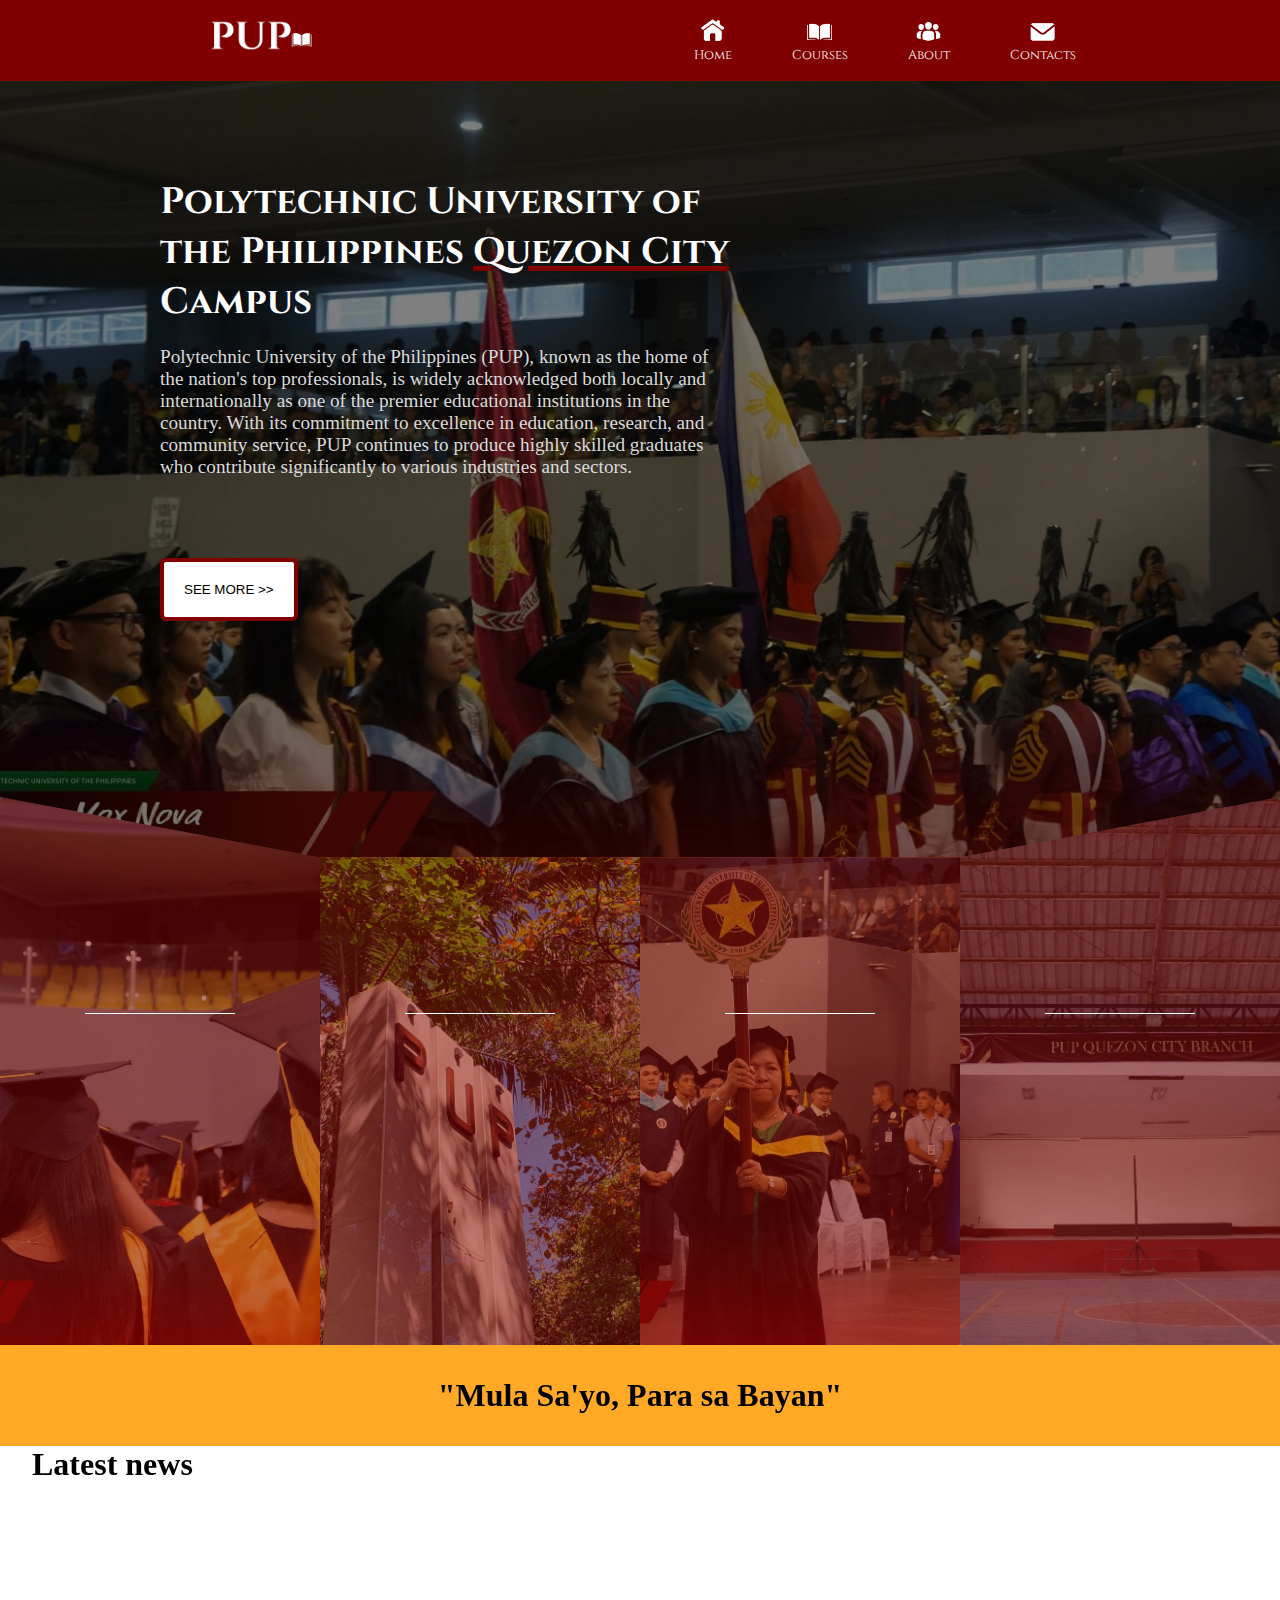
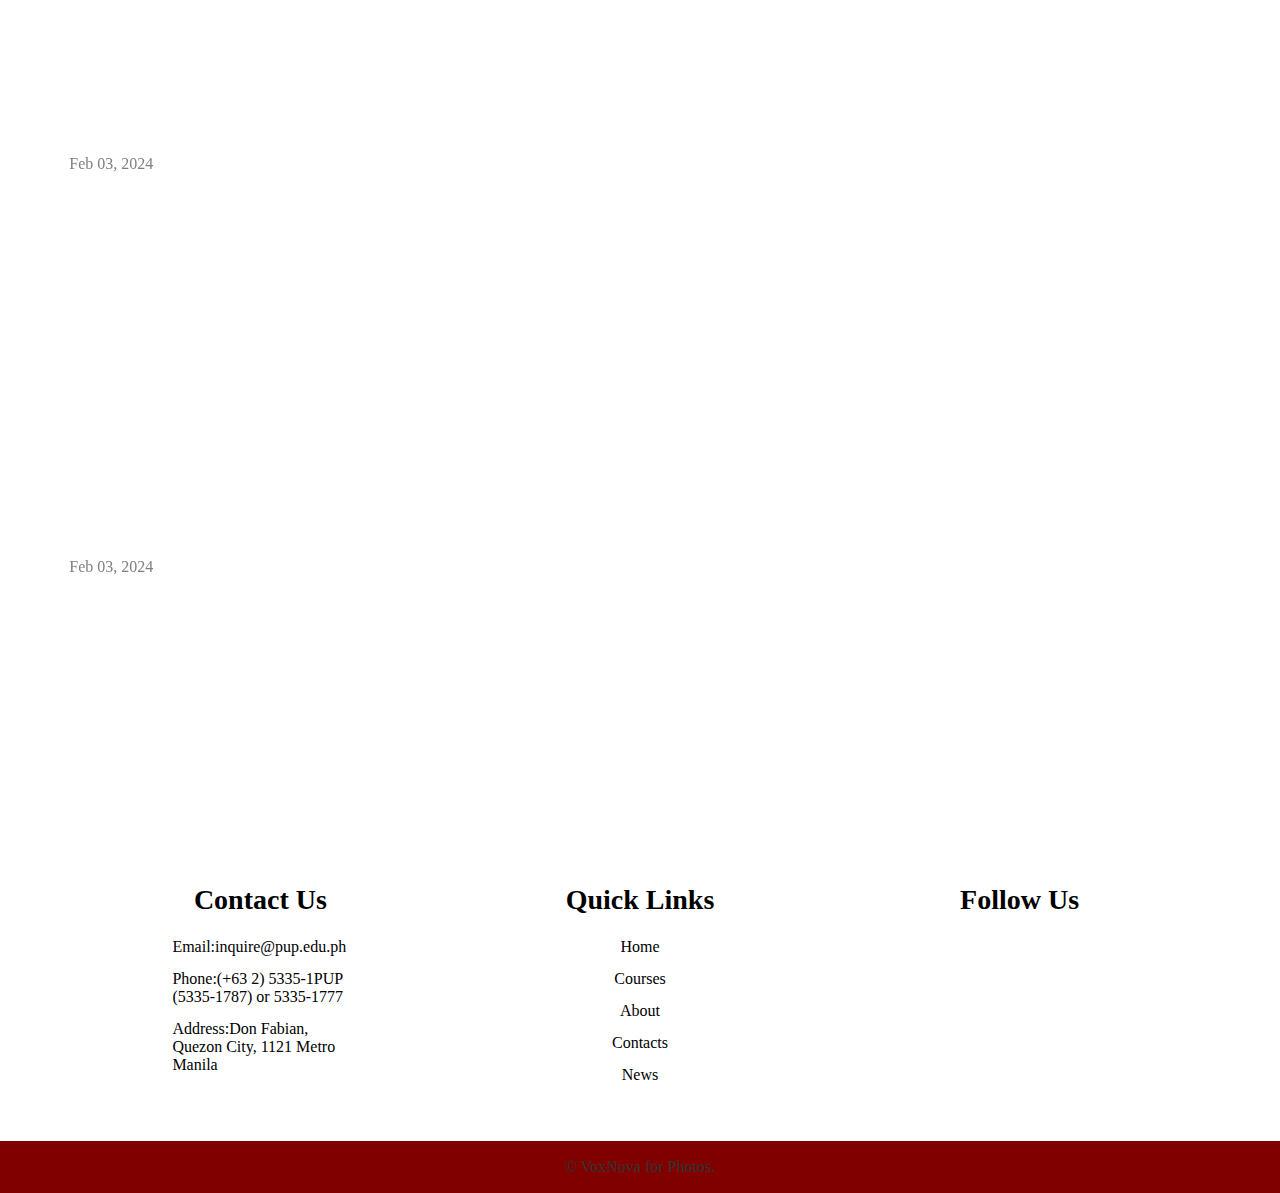
<file: index.html>
<!DOCTYPE html>
<html lang="en">
  <head>
    <meta charset="UTF-8" />
    <meta name="viewport" content="width=device-width, initial-scale=1.0" />
    <link href="https://unpkg.com/aos@2.3.1/dist/aos.css" rel="stylesheet" />
    <link rel="shortcut icon" href="images/favicon.png" type="image/x-icon" />
    <link
      rel="stylesheet"
      href="https://cdnjs.cloudflare.com/ajax/libs/font-awesome/6.5.1/css/all.min.css"
      integrity="sha512-DTOQO9RWCH3ppGqcWaEA1BIZOC6xxalwEsw9c2QQeAIftl+Vegovlnee1c9QX4TctnWMn13TZye+giMm8e2LwA=="
      crossorigin="anonymous"
      referrerpolicy="no-referrer"
    />
    <link rel="stylesheet" href="main.css" />
    <title>Polytechnic University of the Philippines QC</title>
  </head>
  <body>
    <div class="img"></div>
    <div class="wrapper">
      <header>
        <a href="#"><img src="images/logo.png" alt="" /></a>
        <nav>
          <ul class="nav-menu">
            <li class="nav-item">
              <a href="#" class="nav-link">
                <img src="images/home.png" alt=""
              /></a>
              <a href="#home" class="nav-link">Home</a>
            </li>
            <li class="nav-item">
              <a href="academic.html" class="nav-link">
                <img src="images/courses.png" alt=""
              /></a>
              <a href="academic.html">Courses</a>
            </li>
            <li class="nav-item">
              <a href="about.html" class="nav-link">
                <img src="images/about.png" alt=""
              /></a>
              <a href="about.html " class="nav-link">About</a>
            </li>
            <li class="nav-item">
              <a href="contacts.html" class="nav-link">
                <img src="images/email.png" alt=""
              /></a>
              <a href="contacts.html" class="nav-link">Contacts</a>
            </li>
          </ul>
          <div class="hamburger">
            <span class="bar"></span>
            <span class="bar"></span>
            <span class="bar"></span>
          </div>
        </nav>
      </header>

      <main>
        <div class="maintext" id="home">
          <div class="textdiv">
            <h1>
              Polytechnic University of the Philippines
              <span class="qc">Quezon City </span>Campus
            </h1>
            <p>
              Polytechnic University of the Philippines (PUP), known as the home
              of the nation's top professionals, is widely acknowledged both
              locally and internationally as one of the premier educational
              institutions in the country. With its commitment to excellence in
              education, research, and community service, PUP continues to
              produce highly skilled graduates who contribute significantly to
              various industries and sectors.
            </p>

            <button class="mainbtn" data-aos="fade-right">
              <a href="about.html">See more >></a>
            </button>
          </div>
        </div>

        <div class="card-section">
          <div class="cardcontainer">
            <!-- <div class="card"> -->
            <div class="card card1">
              <img
                data-aos="fade-up"
                src="images/courses.png"
                class="course"
                alt=""
              />
              <div class="card-text">
                <h1 data-aos="fade-up">Academic Programs</h1>
                <span class="line"></span>
                <p data-aos="fade-up">
                  Explore our diverse range of academic programs designed to
                  prepare you for success in your chosen field.
                </p>
                <button class="cardbtn" data-aos="fade-up">
                  <a href="academic.html">Learn more</a>
                </button>
              </div>
            </div>

            <div class="card card2">
              <img
                data-aos="fade-up"
                src="images/Tour.png"
                class="course"
                alt=""
              />
              <div class="card-text">
                <h1 data-aos="fade-up">Campus tour</h1>
                <span class="line"></span>
                <p data-aos="fade-up">
                  While our campus may not be expansive, it offers a great
                  environment for learning and growth.
                </p>
                <button class="cardbtn" data-aos="fade-up">
                  <a href="about.html">Learn more</a>
                </button>
              </div>
            </div>

            <div class="card3 card">
              <img
                data-aos="fade-up"
                src="images/Goal.png"
                class="course"
                alt=""
              />
              <div class="card-text">
                <h1 data-aos="fade-up">Mission, Vision and Goals</h1>
                <span class="line"></span>
                <p data-aos="fade-up">
                  Get to know our Mission, Vision and Goals. Guiding our path to
                  excellence.
                </p>
                <button class="cardbtn" data-aos="fade-up">
                  <a href="goals.html">Learn more</a>
                </button>
              </div>
            </div>

            <div class="card4 card">
              <img
                data-aos="fade-up"
                src="images/Inquire.png"
                class="course"
                alt=""
              />
              <div class="card-text">
                <h1 data-aos="fade-up">Inquire now</h1>
                <span class="line"></span>
                <p data-aos="fade-up">
                  Take the first step towards your academic excellence at PUP
                  QC.
                </p>
                <button class="cardbtn" data-aos="fade-up">
                  <a href="contacts.html">Learn more</a>
                </button>
              </div>
            </div>
          </div>
        </div>

        <div class="thirdcon">
          <div class="slogan">
            <h1>"Mula Sa'yo, Para sa Bayan"</h1>
          </div>
          <div class="news" id="news">
            <h1><a href="#news" class="link" id="latestnews">Latest news</a></h1>

            <div class="newscontainer">
              <div class="newsimg newsimg1">
                <a
                  href="https://www.facebook.com/photo?fbid=823814856424987&set=pcb.823804873092652"
                  target="_blank"
                  ><img data-aos="fade-up" src="images/news1.jpg" alt=""
                /></a>
              </div>
              <div class="news1text">
                <h1 data-aos="fade-right">
                  <a
                    class="link"
                    href="https://www.facebook.com/photo?fbid=823814856424987&set=pcb.823804873092652"
                    target="_blank"
                  >
                    𝙇𝙊𝙊𝙆|| The 𝗠𝘂𝗹𝘁𝗶𝗺𝗲𝗱𝗶𝗮 𝗙𝗶𝗹𝗺 𝗙𝗲𝘀𝘁𝗶𝘃𝗮𝗹 (𝗠𝗠𝗙𝗙) 𝟮𝟬𝟮𝟰 has finally
                    come to an end</a
                  >
                </h1>
                <p data-aos="fade-right">
                  Indeed, the PUP QC - Commonwealth Information Technology
                  Society alongside the studentry are proud of your
                  achievements, you 𝟯𝗿𝗱 𝘆𝗲𝗮𝗿 𝗜𝗻𝗳𝗼𝗿𝗺𝗮𝘁𝗶𝗼𝗻 𝗧𝗲𝗰𝗵𝗻𝗼𝗹𝗼𝗴𝘆 𝘀𝘁𝘂𝗱𝗲𝗻𝘁𝘀!
                </p>
                <p>Feb 03, 2024</p>
              </div>
            </div>

            <div class="newscontainer">
              <div class="newsimg newsimg2">
                <a
                  href="https://www.facebook.com/photo?fbid=823755903097549&set=pcb.823756303097509"
                  target="_blank"
                  ><img src="images/news2.jpg" data-aos="fade-up" alt=""
                /></a>
              </div>
              <div class="news1text">
                <h1 data-aos="fade-right">
                  <a
                    href="https://www.facebook.com/photo?fbid=823755903097549&set=pcb.823756303097509"
                    target="_blank"
                    class="link"
                    >𝗣𝗨𝗣𝗤𝗖 𝗟𝗶𝘃𝗲𝘀 𝗟𝗶𝗸𝗲 𝗕𝗮𝗿𝗯𝗶𝗲 𝗧𝗵𝗿𝗼𝘂𝗴𝗵 𝗛𝗥 𝟰-𝟭'𝘀 𝗦𝗲𝗺𝗶𝗻𝗮𝗿</a
                  >
                </h1>
                <p data-aos="fade-right">
                  The Interfaith Chapel was filled with Barbies and Kens as the
                  𝗙𝗼𝘂𝗿𝘁𝗵 𝗬𝗲𝗮𝗿 𝗦𝘁𝘂𝗱𝗲𝗻𝘁𝘀 𝗼𝗳 𝗛𝘂𝗺𝗮𝗻 𝗥𝗲𝘀𝗼𝘂𝗿𝗰𝗲 𝗠𝗮𝗻𝗮𝗴𝗲𝗺𝗲𝗻𝘁 𝟰-𝟭 have
                  successfully concluded their Seminar titled 𝙇𝙞𝙫𝙞𝙣𝙜 𝙇𝙞𝙠𝙚
                  𝘽𝙖𝙧𝙗𝙞𝙚: 𝙎𝙝𝙖𝙥𝙞𝙣𝙜 𝘿𝙞𝙫𝙚𝙧𝙨𝙞𝙩𝙮 𝙖𝙣𝙙 𝙄𝙣𝙘𝙡𝙪𝙨𝙞𝙤𝙣 𝙩𝙝𝙧𝙤𝙪𝙜𝙝 𝙃𝙍 𝙄𝙣𝙞𝙩𝙞𝙖𝙩𝙞𝙫𝙚𝙨
                  𝙛𝙤𝙧 𝘾𝙖𝙧𝙚𝙚𝙧 𝘼𝙙𝙫𝙖𝙣𝙘𝙚𝙢𝙚𝙣𝙩𝙨 that took place yesterday, February 2,
                  from 1:00PM to 5:00PM at the Polytechnic University of the
                  Philippines-Quezon City Branch.
                </p>
                <p>Feb 03, 2024</p>
              </div>
            </div>
          </div>
        </div>
        <!-- Footer  -->
        <footer id="contacts">
          <div class="container">
            <div class="footer-content">
              <h3>Contact Us</h3>
              <p>Email:inquire@pup.edu.ph</p>
              <p>Phone:(+63 2) 5335-1PUP (5335-1787) or 5335-1777</p>
              <p>Address:Don Fabian, Quezon City, 1121 Metro Manila</p>
            </div>

            <div class="footer-content">
              <h3>Quick Links</h3>
              <ul class="list">
                <li><a href="#home" class="link">Home</a></li>
                <li><a href="academic.html" class="link">Courses</a></li>
                <li><a href="about.html" class="link">About</a></li>
                <li><a href="contacts.html" class="link">Contacts</a></li>
                <li><a href="#news" class="link">News</a></li>
              </ul>
            </div>

            <div class="footer-content">
              <h3>Follow Us</h3>
              <ul class="social-icons">
                <li>
                  <a
                    href="https://www.facebook.com/ThePUPQCCampusOfficial"
                    target="_blank"
                    ><i class="fab fa-facebook"></i
                  ></a>
                </li>
                <li>
                  <a href="https://twitter.com/ThePUPOfficial" target="_blank"
                    ><i class="fab fa-twitter"></i
                  ></a>
                </li>
                <li>
                  <a
                    href="https://www.instagram.com/thepupofficial/"
                    target="_blank"
                    ><i class="fab fa-instagram"></i
                  ></a>
                </li>
              </ul>
            </div>
          </div>
          <div class="bottom-bar">
            <p>&copy; VoxNova for Photos.</p>
          </div>
        </footer>
      </main>
    </div>

    <script src="script.js"></script>
    <script src="https://unpkg.com/aos@2.3.1/dist/aos.js"></script>
    <script>
      AOS.init();
    </script>
  </body>
</html>
</file>
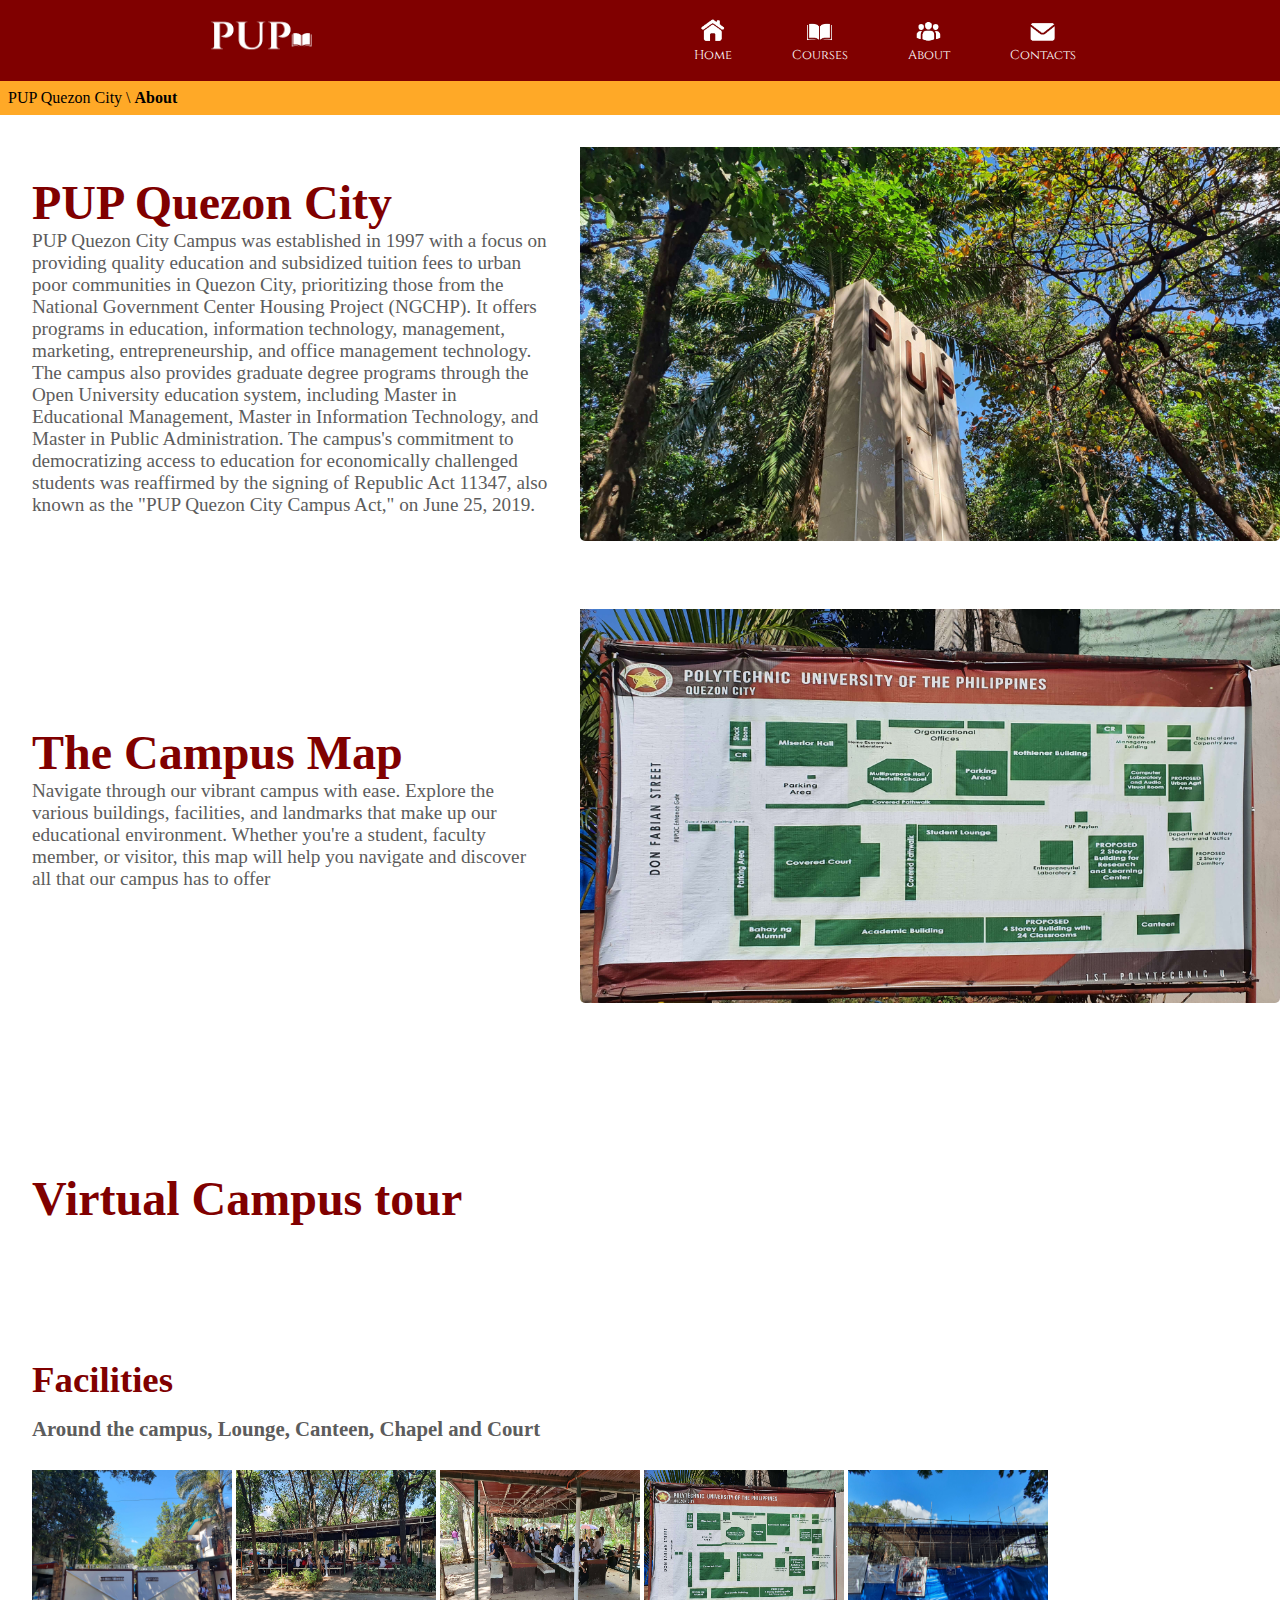
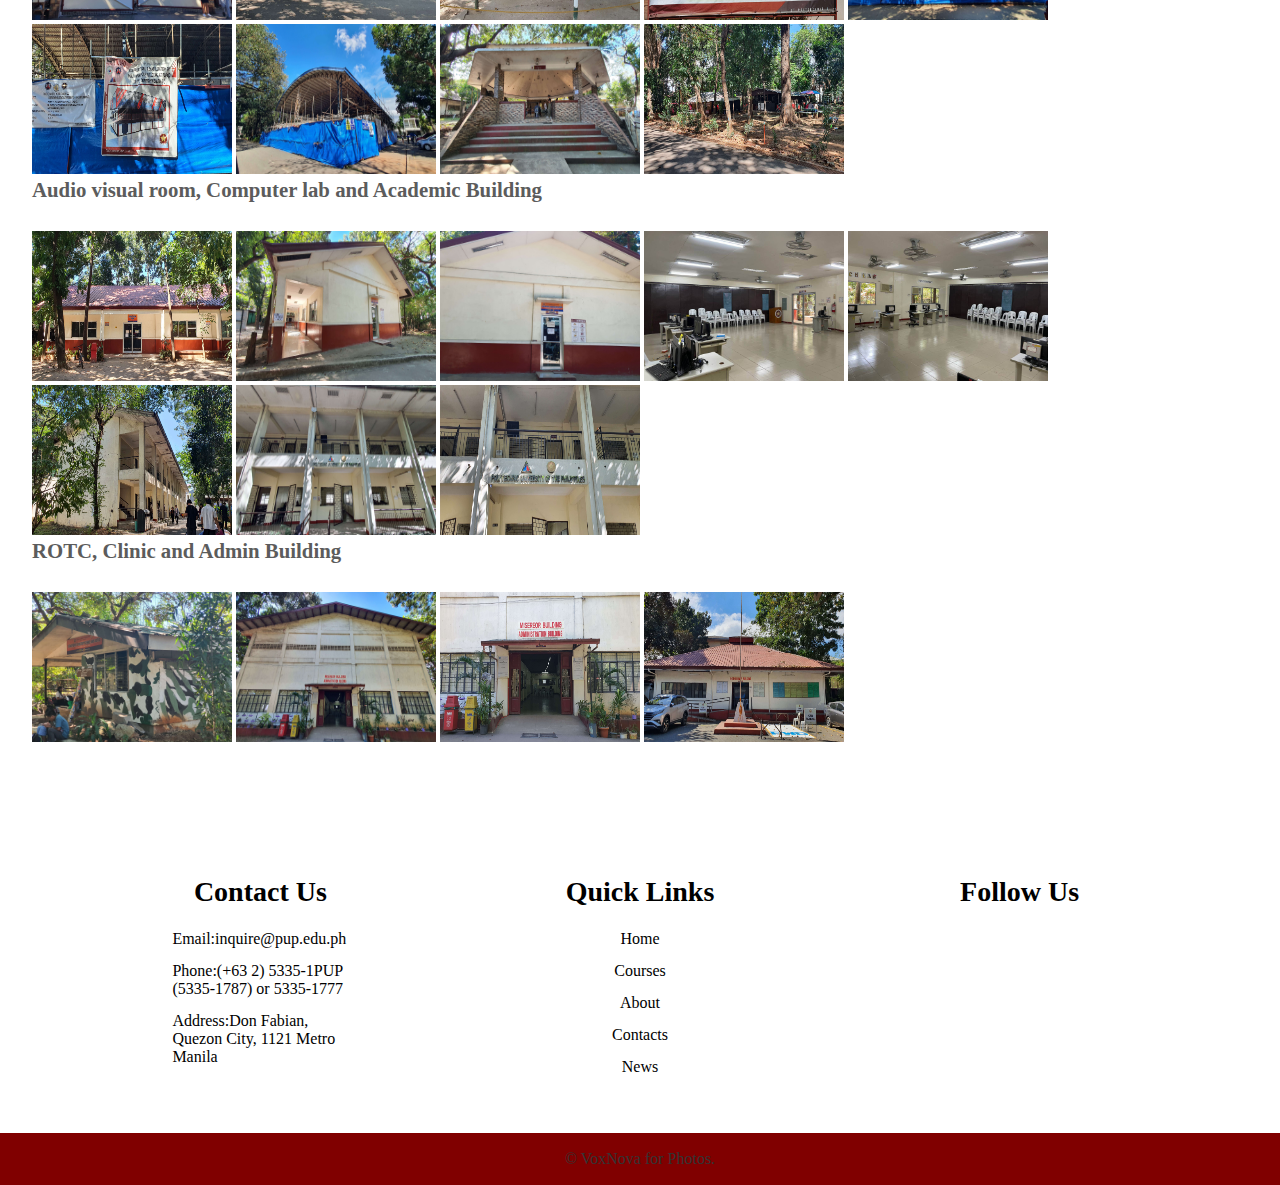
<file: about.html>
<!DOCTYPE html>
<html lang="en">
  <head>
    <meta charset="UTF-8" />
    <meta name="viewport" content="width=device-width, initial-scale=1.0" />
    <link rel="stylesheet" href="about.css" />
    <link
      rel="stylesheet"
      href="https://cdnjs.cloudflare.com/ajax/libs/font-awesome/6.5.1/css/all.min.css"
      integrity="sha512-DTOQO9RWCH3ppGqcWaEA1BIZOC6xxalwEsw9c2QQeAIftl+Vegovlnee1c9QX4TctnWMn13TZye+giMm8e2LwA=="
      crossorigin="anonymous"
      referrerpolicy="no-referrer"
    />
    <title>Polytechnic University of the Philippines QC | About</title>
  </head>
  <body>
    <div class="wrapper" id="about">
      <header>
        <a href="#"><img src="images/logo.png" alt="" /></a>
        <nav>
          <ul class="nav-menu">
            <li class="nav-item">
              <a href="index.html" class="nav-link">
                <img src="images/home.png" alt=""
              /></a>
              <a href="index.html" class="nav-link">Home</a>
            </li>
            <li class="nav-item">
              <a href="academic.html" class="nav-link">
                <img src="images/courses.png" alt=""
              /></a>
              <a href="academic.html">Courses</a>
            </li>
            <li class="nav-item">
              <a href="about.html" class="nav-link">
                <img src="images/about.png" alt=""
              /></a>
              <a href="about.html " class="nav-link">About</a>
            </li>
            <li class="nav-item">
              <a href="contacts.html" class="nav-link">
                <img src="images/email.png" alt=""
              /></a>
              <a href="contacts.html" class="nav-link">Contacts</a>
            </li>
          </ul>
          <div class="hamburger">
            <span class="bar"></span>
            <span class="bar"></span>
            <span class="bar"></span>
          </div>
        </nav>
      </header>

      <main>
        <div class="bookmark">
          <p>PUP Quezon City \ <span class="bookmarkbold">About</span></p>
        </div>
        <div class="mainimg"></div>
        <div class="maincontainer">
          <div class="maintext">
            <h1>PUP Quezon City</h1>
            <p>
              PUP Quezon City Campus was established in 1997 with a focus on
              providing quality education and subsidized tuition fees to urban
              poor communities in Quezon City, prioritizing those from the
              National Government Center Housing Project (NGCHP). It offers
              programs in education, information technology, management,
              marketing, entrepreneurship, and office management technology. The
              campus also provides graduate degree programs through the Open
              University education system, including Master in Educational
              Management, Master in Information Technology, and Master in Public
              Administration. The campus's commitment to democratizing access to
              education for economically challenged students was reaffirmed by
              the signing of Republic Act 11347, also known as the "PUP Quezon
              City Campus Act," on June 25, 2019.
            </p>
          </div>
          <div class="subimg">
            <img src="images/puppy.jpg" alt="" />
          </div>
        </div>

        <div class="maincontainer">
          <div class="maintext">
            <h1>The Campus Map</h1>
            <p>
              Navigate through our vibrant campus with ease. Explore the various
              buildings, facilities, and landmarks that make up our educational
              environment. Whether you're a student, faculty member, or visitor,
              this map will help you navigate and discover all that our campus
              has to offer
            </p>
          </div>
          <div class="subimg">
            <img src="images/Map.jpg" alt="" />
          </div>
        </div>

        <div class="maincontainer">
          <div class="maintext">
            <h1>Virtual Campus tour</h1>
            <p></p>
          </div>
          <div class="subimg">
            <iframe
              width="560"
              height="315"
              src="https://www.youtube.com/embed/csXVvM7cBR8?si=2fKK9DT9xU5rnd50"
              title="YouTube video player"
              frameborder="0"
              allow="accelerometer; autoplay; clipboard-write; encrypted-media; gyroscope; picture-in-picture; web-share"
              allowfullscreen
            ></iframe>
          </div>
        </div>

        <div class="facilities">
          <h1>Facilities</h1>

          <h4>Around the campus, Lounge, Canteen, Chapel and Court</h4>
          <div class="imgcon myimg">
            <img src="newimage/Entrance_Gate.jpg" alt="" />
            <img src="newimage/Lounge.jpg" alt="" />
            <img src="newimage/lounge1.jpg" alt="" />
            <img src="newimage/Map.jpg" alt="" />
            <img src="newimage/Coveredcourt.jpg" alt="" />
            <img src="newimage/coveredcourt1.jpg" alt="" />
            <img src="newimage/coveredcourt3.jpg" alt="" />
            <img src="newimage/Chapel.jpg" alt="" />
            <img src="newimage/Canteen.jpg" alt="" />
          </div>
          <h4>Audio visual room, Computer lab and Academic Building</h4>
          <div class="imgcon myimg">
            <img src="newimage/Avr.jpg" alt="" />
            <img src="newimage/Avr1.jpg" alt="" />
            <img src="newimage/ComLab.jpg" alt="" />
            <img src="newimage/insideavr2.jpg" alt="" />
            <img src="newimage/insideavr4.jpg" alt="" />
            <img src="newimage/Acadblg.jpg" alt="" />
            <img src="newimage/Acadblg2.jpg" alt="" />
            <img src="newimage/Acadblg1.jpg" alt="" />
          </div>
          <h4>ROTC, Clinic and Admin Building</h4>
          <div class="imgcon myimg">
            <img src="newimage/ROTC.jpg" alt="" />
            <img src="newimage/AdminBldg.jpg" alt="" />
            <img src="newimage/Adminbldg1.jpg" alt="" />
            <img src="newimage/Clinic.jpg" alt="" />
          </div>
        </div>

        <footer id="contacts">
          <div class="container">
            <div class="footer-content">
              <h3>Contact Us</h3>
              <p>Email:inquire@pup.edu.ph</p>
              <p>Phone:(+63 2) 5335-1PUP (5335-1787) or 5335-1777</p>
              <p>Address:Don Fabian, Quezon City, 1121 Metro Manila</p>
            </div>

            <div class="footer-content">
              <h3>Quick Links</h3>
              <ul class="list">
                <li><a href="index.html" class="link">Home</a></li>
                <li><a href="academic.html" class="link">Courses</a></li>
                <li><a href="#about" class="link">About</a></li>
                <li><a href="contacts.html" class="link">Contacts</a></li>
                <li><a href="index.html#news" class="link">News</a></li>
              </ul>
            </div>

            <div class="footer-content">
              <h3>Follow Us</h3>
              <ul class="social-icons">
                <li>
                  <a
                    href="https://www.facebook.com/ThePUPQCCampusOfficial"
                    target="_blank"
                    ><i class="fab fa-facebook"></i
                  ></a>
                </li>
                <li>
                  <a href="https://twitter.com/ThePUPOfficial" target="_blank"
                    ><i class="fab fa-twitter"></i
                  ></a>
                </li>
                <li>
                  <a
                    href="https://www.instagram.com/thepupofficial/"
                    target="_blank"
                    ><i class="fab fa-instagram"></i
                  ></a>
                </li>
              </ul>
            </div>
          </div>
          <div class="bottom-bar">
            <p>&copy; VoxNova for Photos.</p>
          </div>
        </footer>
      </main>
    </div>
    <script src="script.js"></script>
  </body>
</html>
</file>
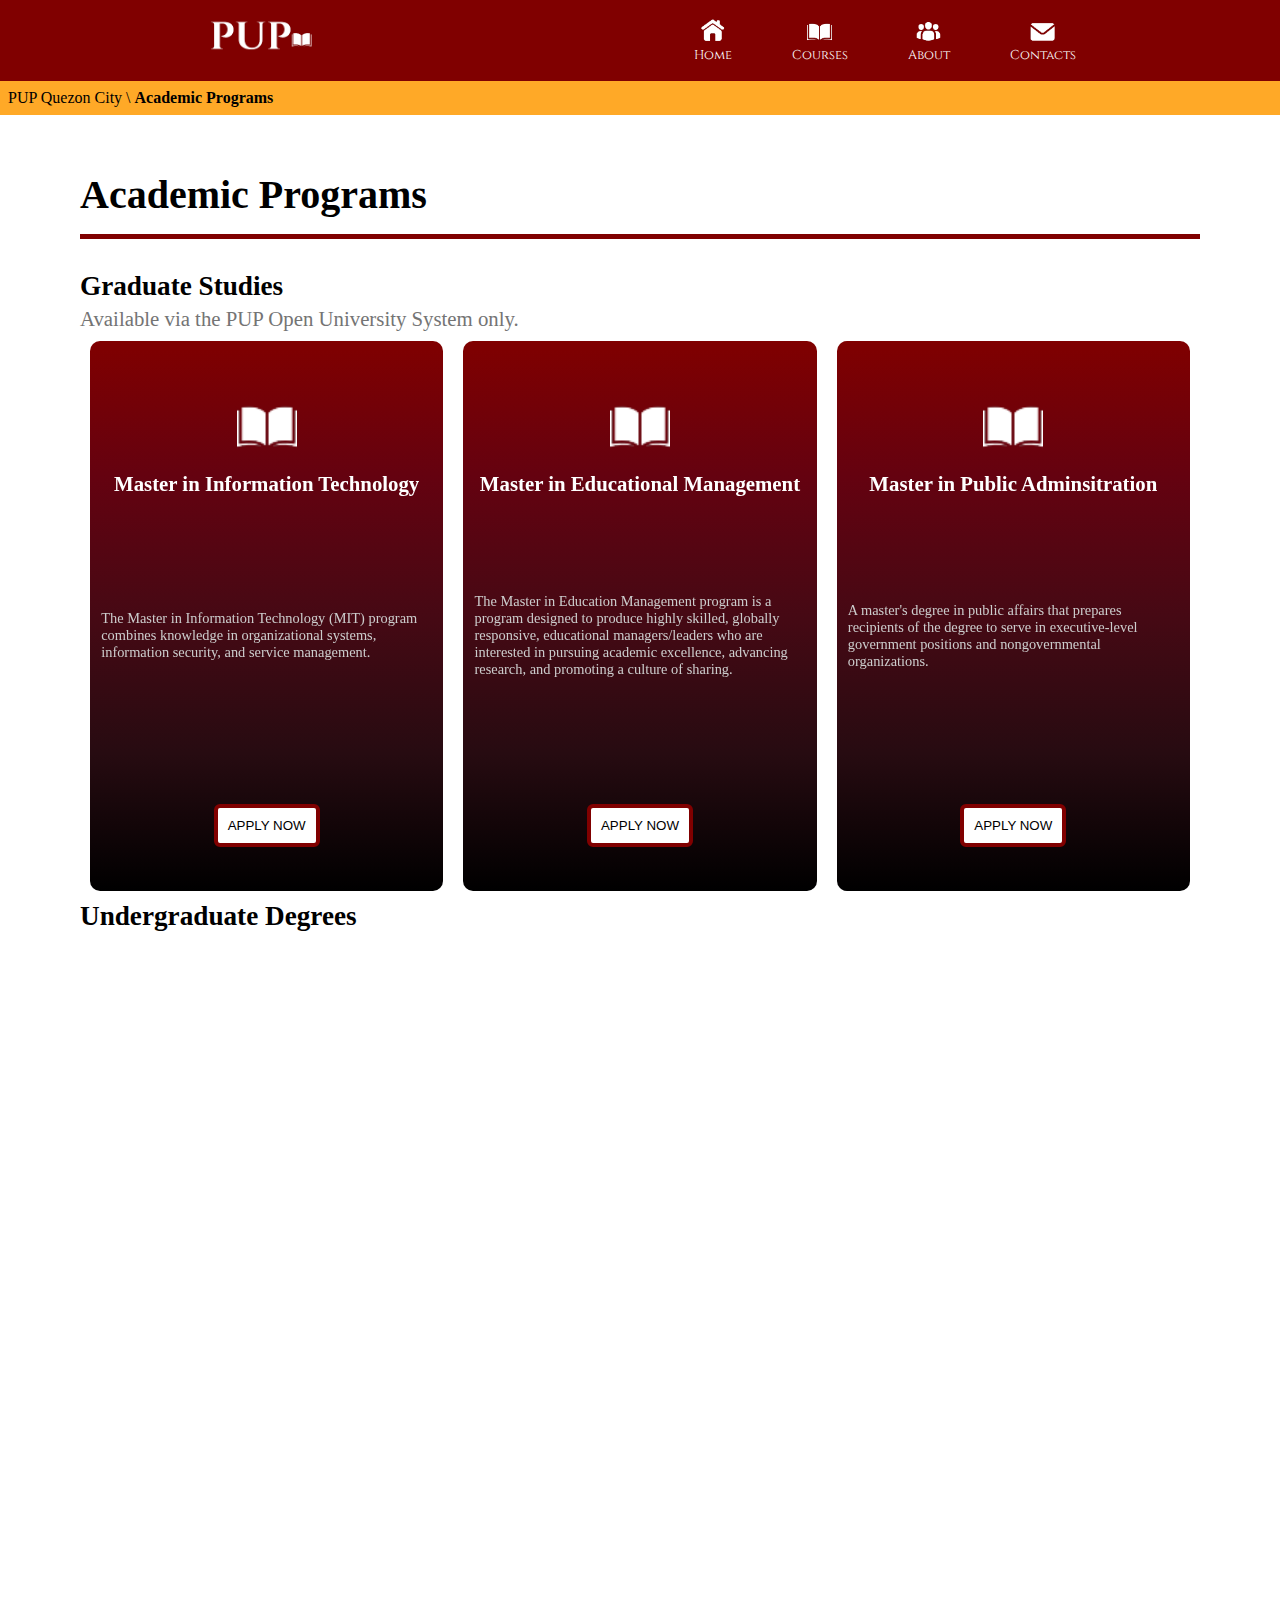
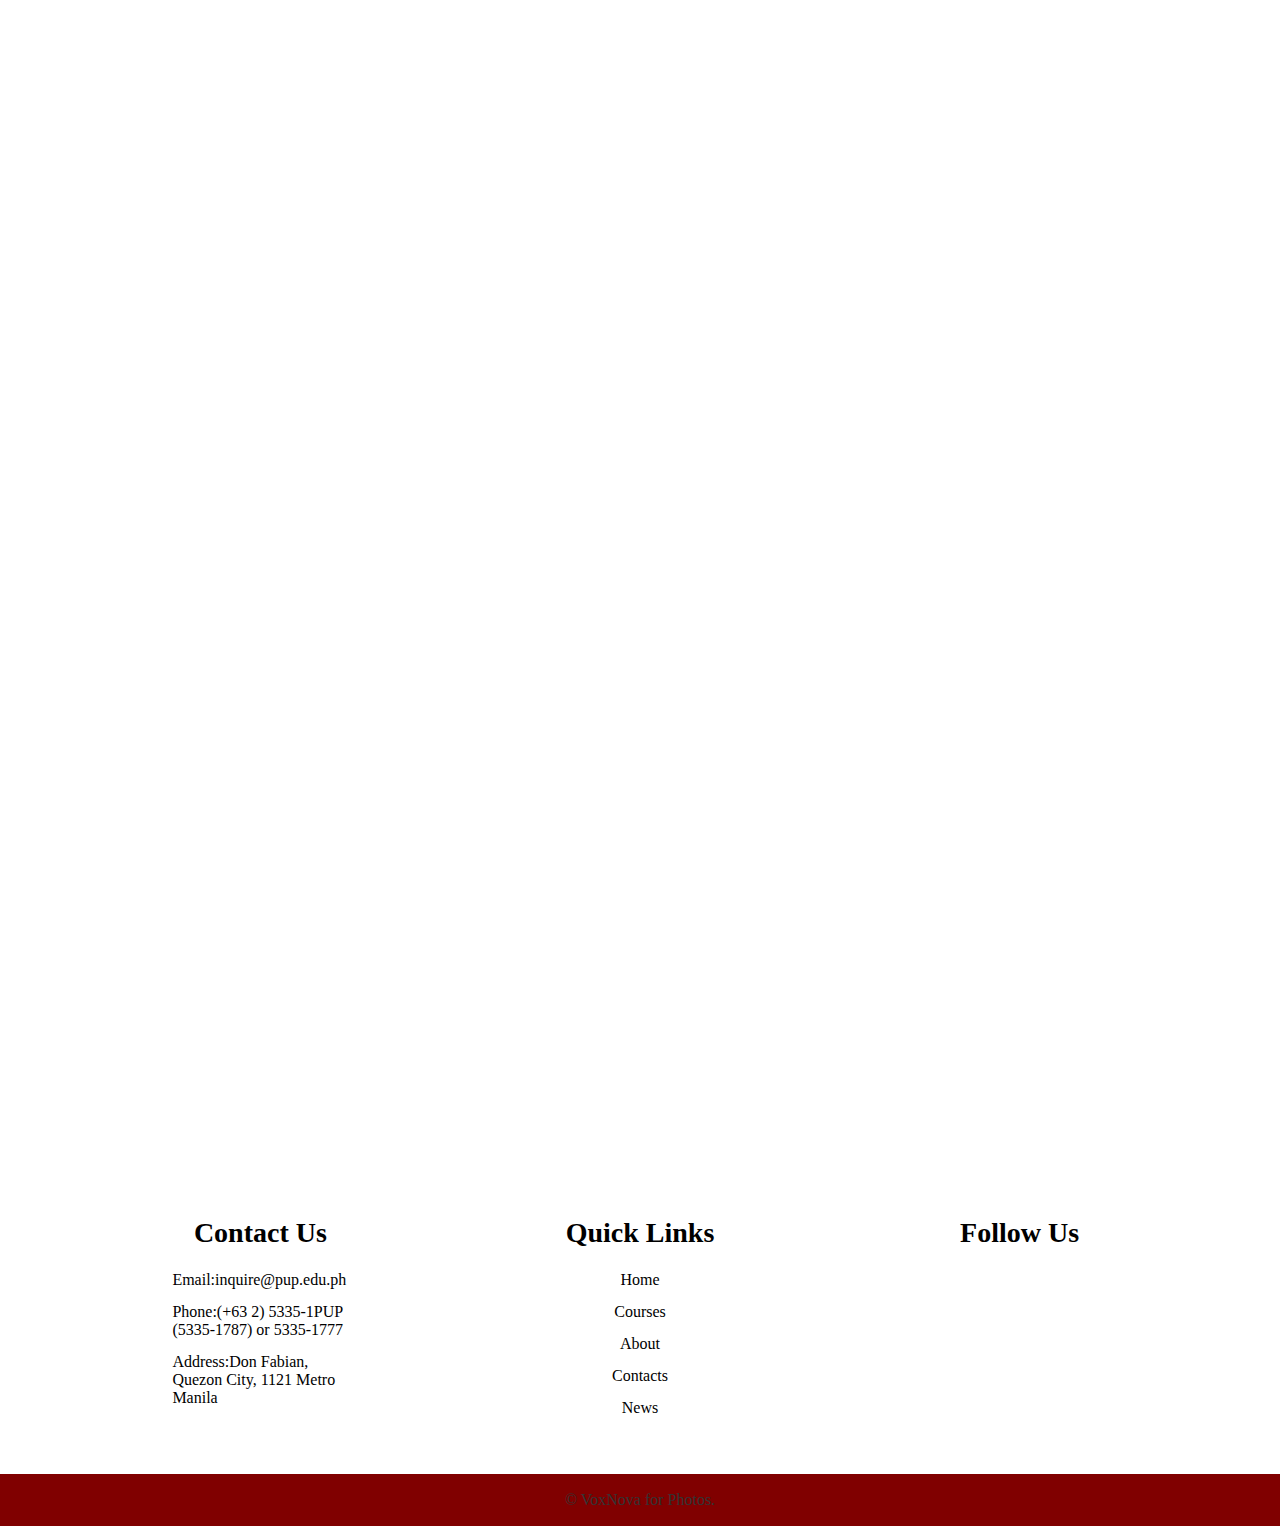
<file: academic.html>
<!DOCTYPE html>
<html lang="en">
  <head>
    <meta charset="UTF-8" />
    <meta name="viewport" content="width=device-width, initial-scale=1.0" />
    <link href="https://unpkg.com/aos@2.3.1/dist/aos.css" rel="stylesheet">
    <link rel="stylesheet" href="academic.css" />
    <link
    rel="stylesheet"
    href="https://cdnjs.cloudflare.com/ajax/libs/font-awesome/6.5.1/css/all.min.css"
    integrity="sha512-DTOQO9RWCH3ppGqcWaEA1BIZOC6xxalwEsw9c2QQeAIftl+Vegovlnee1c9QX4TctnWMn13TZye+giMm8e2LwA=="
    crossorigin="anonymous"
    referrerpolicy="no-referrer"
  />
    <title>Polytechnic University of the Philippines QC | Academics</title>
  </head>
  <body>
    <div class="wrapper" id="courses">
      <header>
        <a href="#"><img src="images/logo.png" alt="" /></a>
        <nav>
          <ul class="nav-menu">
            <li class="nav-item">
              <a href="index.html" class="nav-link"> <img src="images/home.png" alt="" /></a>
              <a href="index.html" class="nav-link">Home</a>
            </li>
            <li class="nav-item">
              <a href="academic.html" class="nav-link">
                <img src="images/courses.png" alt=""
              /></a>
              <a href="academic.html">Courses</a>
            </li>
            <li class="nav-item">
              <a href="about.html"class="nav-link"> <img src="images/about.png" alt="" /></a>
              <a href="about.html "class="nav-link">About</a>
            </li>
            <li class="nav-item">
              <a href="contacts.html"class="nav-link"> <img src="images/email.png" alt="" /></a>
              <a href="contacts.html" class="nav-link">Contacts</a>
            </li>
          </ul>
          <div class="hamburger">
            <span class="bar"></span>
            <span class="bar"></span>
            <span class="bar"></span>
          </div>
        </nav>
      </header>

      <main>
        <div class="bookmark">
          <p>
            PUP Quezon City \
            <span class="bookmarkbold">Academic Programs</span>
          </p>
        </div>

        <div class="maintext">
          <h1>Academic Programs</h1>
          <span class="line"></span>

          <h2>Graduate Studies</h2>
          <p>Available via the PUP Open University System only.</p>

          <div class="card-section" data-aos="fade-up">
            <div class="cardcontainer">
              <!-- <div class="card"> -->
              <div class="card card1">
                <img src="images/courses.png" class="course" alt="" />
                <div class="card-text">
                  <h1>Master in Information Technology</h1>
                  <p>
                    The Master in Information Technology (MIT) program combines knowledge in organizational systems, information security, and service management.
                  </p>
                  <button class="cardbtn">
                    <a href="admission.html">Apply now</a>
                  </button>
                </div>
              </div>

              <div class="card card2">
                <img src="images/courses.png" class="course" alt="" />
                <div class="card-text">
                  <h1>Master in Educational Management</h1>
              
                  <p>
                    The Master in Education Management program is a program designed to produce highly skilled, globally responsive, educational managers/leaders who are interested in pursuing academic excellence, advancing research, and promoting a culture of sharing. 
                  </p>
                  <button class="cardbtn">
                    <a href="admission.html">Apply now</a>
                  </button>
                </div>
              </div>

              <div class="card3 card">
                <img src="images/courses.png" class="course" alt="" />
                <div class="card-text">
                  <h1>Master in Public Adminsitration</h1>
              
                  <p>
                    A master's degree in public affairs that prepares recipients of the degree to serve in executive-level government positions and nongovernmental organizations.
                  </p>
                  <button class="cardbtn">
                    <a href="admission.html">Apply now</a>
                  </button>
                </div>
              </div>
            </div>
          </div>

        


          <h2>Undergraduate Degrees</h2>
          
          <div class="card-section" data-aos="fade-up">
            <div class="cardcontainer">
              <!-- <div class="card"> -->
              <div class="card card1">
                <img src="images/courses.png" class="course" alt="" />
                <div class="card-text">
                  <h1>Bachelor of Science in Information Technology</h1>
               
                  <p>
                    The Bachelor of Science in Information Technology (BSIT) program is a four-year degree program which focuses  on the study of computer utilization and computer software to plan, install, customize, operate, manage, administer and maintain information technology infrastructure.
                  </p>
                  <button class="cardbtn">
                    <a href="admission.html">Apply now</a>
                  </button>
                </div>
              </div>

              <div class="card card2">
                <img src="images/courses.png" class="course" alt="" />
                <div class="card-text">
                  <h1>Bachelor of Business Technology and Livelihood Education major in Home Economics</h1>
                
                  <p>
                    Bachelor of Business Technology and Livelihood Education major in Home Economics (BBTLEDHE) is a program that combines business and technology skills with a focus on home economics education.
                  </p>
                  <button class="cardbtn">
                    <a href="admission.html">Apply now</a>
                  </button>
                </div>
              </div>

              <div class="card3 card">
                <img src="images/courses.png" class="course" alt="" />
                <div class="card-text">
                  <h1>Bachelor of Business Technology and Livelihood Education major in Information Communication and Technology</h1>
               
                  <p>
                    The Bachelor of Technology and Livelihood Education (BTLED) program is designed to equip future teachers who will be teaching the Technology and Livelihood Education subjects.
                  </p>
                  <button class="cardbtn">
                    <a href="admission.html">Apply now</a>
                  </button>
                </div>
              </div>
            </div>
          </div>

          <div class="card-section" data-aos="fade-up">
            <div class="cardcontainer">
              <!-- <div class="card"> -->
              <div class="card card1">
                <img src="images/courses.png" class="course" alt="" />
                <div class="card-text">
                  <h1>Bachelor of Science in Business Administration major in Human Resource Management</h1>
                 
                  <p>
                    Bachelor of Science in Business Administration major in Human Resource Management (BSBAHRM) is a program designed to provide students with a strong foundation in business principles and specialized knowledge in human resource management.
                  </p>
                  <button class="cardbtn">
                    <a href="admission.html">Apply now</a>
                  </button>
                </div>
              </div>

              <div class="card card2">
                <img src="images/courses.png" class="course" alt="" />
                <div class="card-text">
                  <h1>Bachelor of Science in Business Administration major in Marketing Management</h1>
                 
                  <p>
                    Bachelor of Science in Business Administration major in Marketing Management (BSBA-MM) is a program that focuses on the principles and practices of marketing in the context of business administration.
                  </p>
                  <button class="cardbtn">
                    <a href="admission.html">Apply now</a>
                  </button>
                </div>
              </div>

              <div class="card3 card">
                <img src="images/courses.png" class="course" alt="" />
                <div class="card-text">
                  <h1>Bachelor of Science in Entrepreneurship </h1>
                 
                  <p>
                    The Bachelor of Science in Entrepreneurship (BSEntrep.) is a four-year course offered in the College of Business, designed to provide undergraduate students an in-depth understanding and appreciation of new venture operations in small business enterprises.
                  </p>
                  <button class="cardbtn">
                    <a href="admission.html">Apply now</a>
                  </button>
                </div>
              </div>
            </div>
          </div>

          <div class="card-section" data-aos="fade-up">
            <div class="cardcontainer">
              <!-- <div class="card"> -->
              <div class="card card1">
                <img src="images/courses.png" class="course" alt="" />
                <div class="card-text">
                  <h1>Bachelor of Public Administration major in Public Financial Management </h1>
               
                  <p>
                    BPA PFM aims to develop public servants, leaders and change agents with the required competencies and values to serve as professionals with orientation financial management in government, civil society and international development organizations.
                  </p>
                  <button class="cardbtn">
                    <a href="admission.html">Apply now</a>
                  </button>
                </div>
              </div>

              <div class="card card2">
                <img src="images/courses.png" class="course" alt="" />
                <div class="card-text">
                  <h1>Diploma in Office Management Technology Medical Office Management </h1>
              
                  <p>
                    Diploma in Office Management Technology with a specialization in Medical Office Management (DOMTMOM) is a program that focuses on preparing students for careers in managing medical offices and healthcare facilities.
                  </p>
                  <button class="cardbtn">
                    <a href="admission.html">Apply now</a>
                  </button>
                </div>
              </div>
          </div>


        </div>

       
      </main>

      <footer id="contacts">
        <div class="container">
          <div class="footer-content">
            <h3>Contact Us</h3>
            <p>Email:inquire@pup.edu.ph</p>
            <p>Phone:(+63 2) 5335-1PUP (5335-1787) or 5335-1777</p>
            <p>Address:Don Fabian, Quezon City, 1121 Metro Manila</p>
          </div>

          <div class="footer-content">
            <h3>Quick Links</h3>
            <ul class="list">
              <li><a href="index.html" class="link">Home</a></li>
              <li><a href="#courses" class="link">Courses</a></li>
              <li><a href="about.html" class="link">About</a></li>
              <li><a href="contacts.html" class="link">Contacts</a></li>
              <li><a href="index.html#news" class="link">News</a></li>
            </ul>
          </div>

          <div class="footer-content">
            <h3>Follow Us</h3>
            <ul class="social-icons">
              <li>
                <a
                  href="https://www.facebook.com/ThePUPQCCampusOfficial"
                  target="_blank"
                  ><i class="fab fa-facebook"></i
                ></a>
              </li>
              <li>
                <a href="https://twitter.com/ThePUPOfficial" target="_blank"
                  ><i class="fab fa-twitter"></i
                ></a>
              </li>
              <li>
                <a
                  href="https://www.instagram.com/thepupofficial/"
                  target="_blank"
                  ><i class="fab fa-instagram"></i
                ></a>
              </li>
            </ul>
          </div>
        </div>
        <div class="bottom-bar">
          <p>&copy; VoxNova for Photos.</p>
        </div>
      </footer>
    </div>
    <script src="https://unpkg.com/aos@2.3.1/dist/aos.js"></script>
    <script>
      AOS.init();
    </script>
        <script src="script.js"></script>
  </body>
</html>
</file>
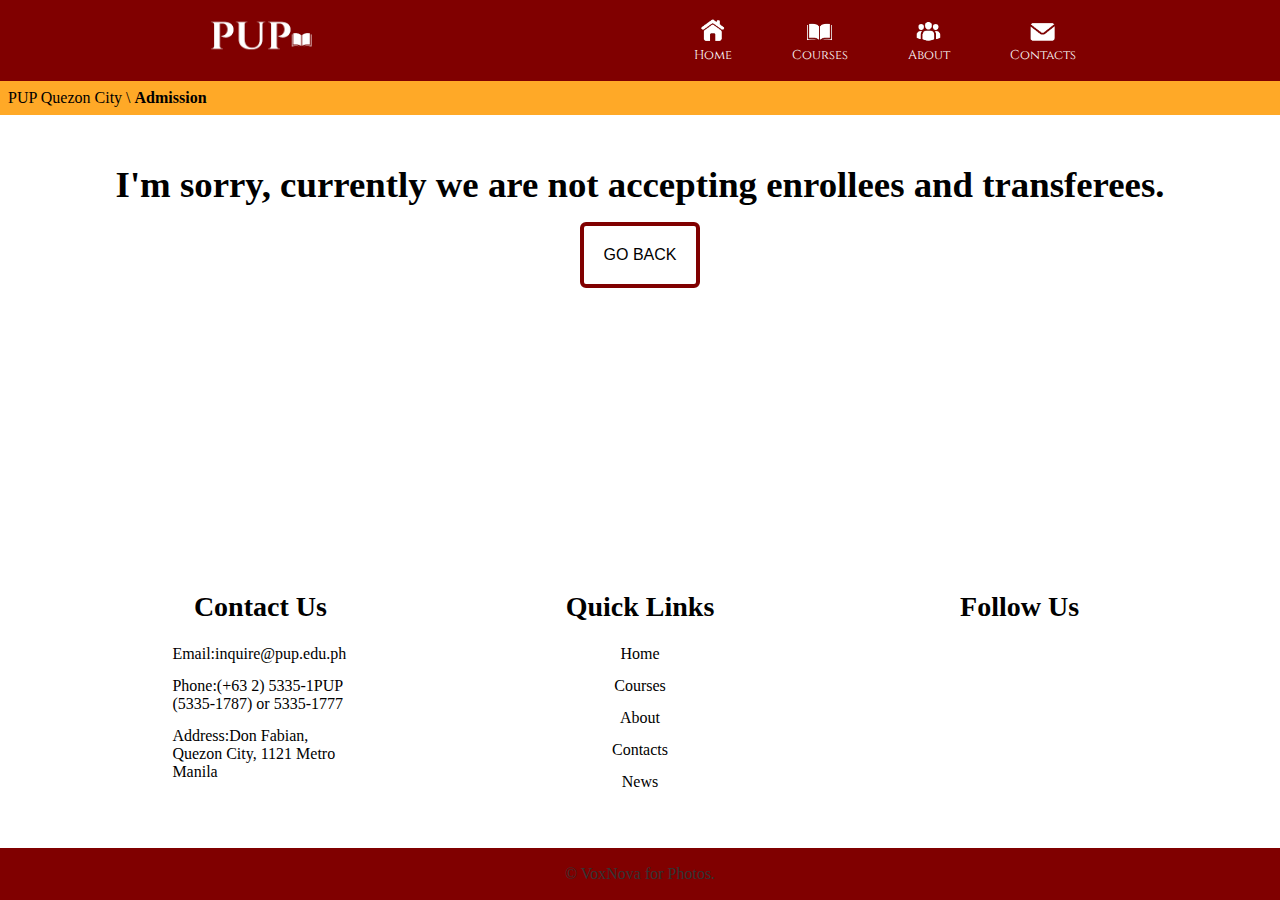
<file: admission.html>
<!DOCTYPE html>
<html lang="en">
  <head>
    <meta charset="UTF-8" />
    <meta name="viewport" content="width=device-width, initial-scale=1.0" />
    <link rel="stylesheet" href="admission.html" />
    <link rel="stylesheet" href="admission.css" />
    <link
      rel="stylesheet"
      href="https://cdnjs.cloudflare.com/ajax/libs/font-awesome/6.5.1/css/all.min.css"
      integrity="sha512-DTOQO9RWCH3ppGqcWaEA1BIZOC6xxalwEsw9c2QQeAIftl+Vegovlnee1c9QX4TctnWMn13TZye+giMm8e2LwA=="
      crossorigin="anonymous"
      referrerpolicy="no-referrer"
    />
    <title>Polytechnic University of the Philippines QC | Admission</title>
  </head>
  <body>
    <div class="wrapper">
      <header>
        <a href="#"><img src="images/logo.png" alt="" /></a>
        <nav>
          <ul class="nav-menu">
            <li class="nav-item">
              <a href="index.html" class="nav-link">
                <img src="images/home.png" alt=""
              /></a>
              <a href="index.html" class="nav-link">Home</a>
            </li>
            <li class="nav-item">
              <a href="academic.html" class="nav-link">
                <img src="images/courses.png" alt=""
              /></a>
              <a href="academic.html">Courses</a>
            </li>
            <li class="nav-item">
              <a href="about.html" class="nav-link">
                <img src="images/about.png" alt=""
              /></a>
              <a href="about.html " class="nav-link">About</a>
            </li>
            <li class="nav-item">
              <a href="contacts.html" class="nav-link">
                <img src="images/email.png" alt=""
              /></a>
              <a href="contacts.html" class="nav-link">Contacts</a>
            </li>
          </ul>
          <div class="hamburger">
            <span class="bar"></span>
            <span class="bar"></span>
            <span class="bar"></span>
          </div>
        </nav>
      </header>

      <main>
        <div class="bookmark">
          <p>
            PUP Quezon City \
            <span class="bookmarkbold">Admission</span>
          </p>
        </div>

        <div class="maintext">
          <h1>
            I'm sorry, currently we are not accepting enrollees and transferees.
          </h1>
          <div class="btn">
            <button><a href="academic.html">Go back</a></button>
          </div>
        </div>
      </main>
    </div>

    <footer id="contacts">
      <div class="container">
        <div class="footer-content">
          <h3>Contact Us</h3>
          <p>Email:inquire@pup.edu.ph</p>
          <p>Phone:(+63 2) 5335-1PUP (5335-1787) or 5335-1777</p>
          <p>Address:Don Fabian, Quezon City, 1121 Metro Manila</p>
        </div>

        <div class="footer-content">
          <h3>Quick Links</h3>
          <ul class="list">
            <li><a href="index.html" class="link">Home</a></li>
            <li><a href="academic.html" class="link">Courses</a></li>
            <li><a href="about.html" class="link">About</a></li>
            <li><a href="contacts.html" class="link">Contacts</a></li>
            <li><a href="index.html#news" class="link">News</a></li>
          </ul>
        </div>

        <div class="footer-content">
          <h3>Follow Us</h3>
          <ul class="social-icons">
            <li>
              <a
                href="https://www.facebook.com/ThePUPQCCampusOfficial"
                target="_blank"
                ><i class="fab fa-facebook"></i
              ></a>
            </li>
            <li>
              <a href="https://twitter.com/ThePUPOfficial" target="_blank"
                ><i class="fab fa-twitter"></i
              ></a>
            </li>
            <li>
              <a
                href="https://www.instagram.com/thepupofficial/"
                target="_blank"
                ><i class="fab fa-instagram"></i
              ></a>
            </li>
          </ul>
        </div>
      </div>
      <div class="bottom-bar">
        <p>&copy; VoxNova for Photos.</p>
      </div>
    </footer>
    <script src="script.js"></script>
  </body>
</html>
</file>
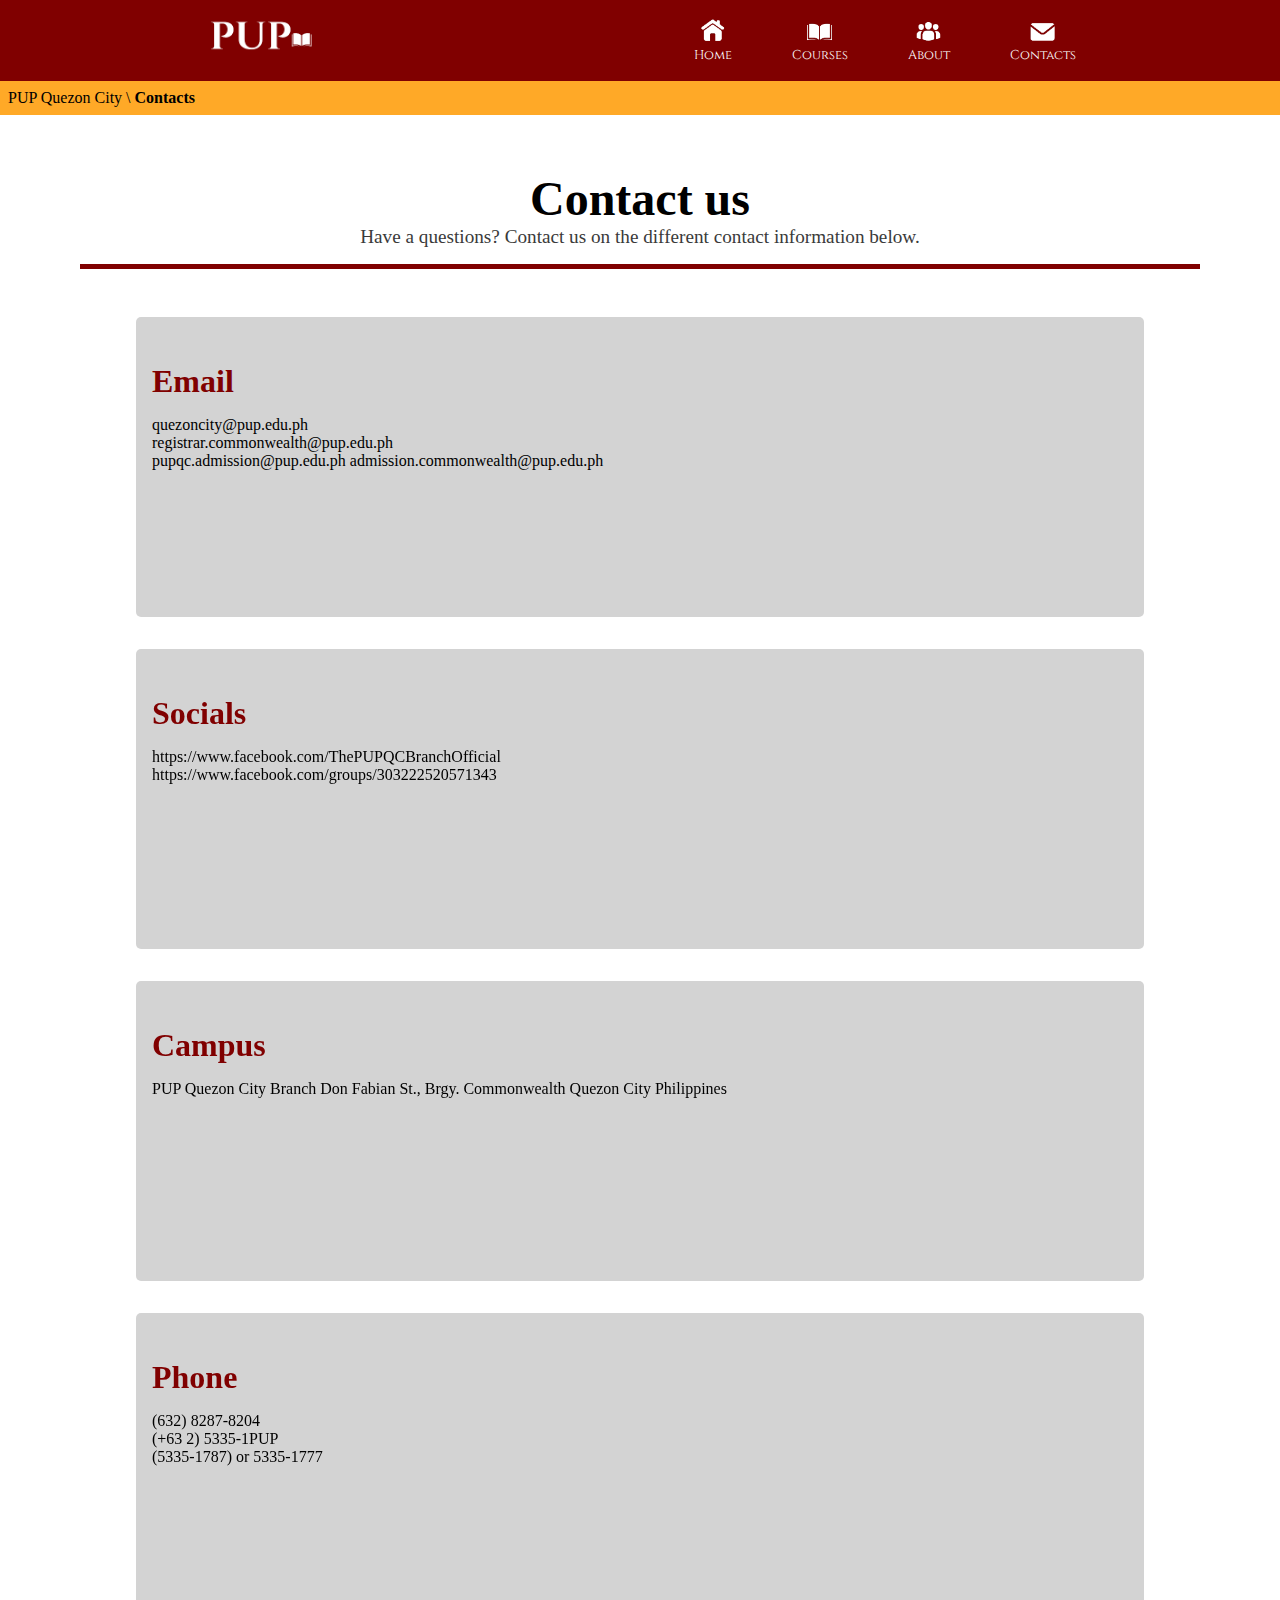
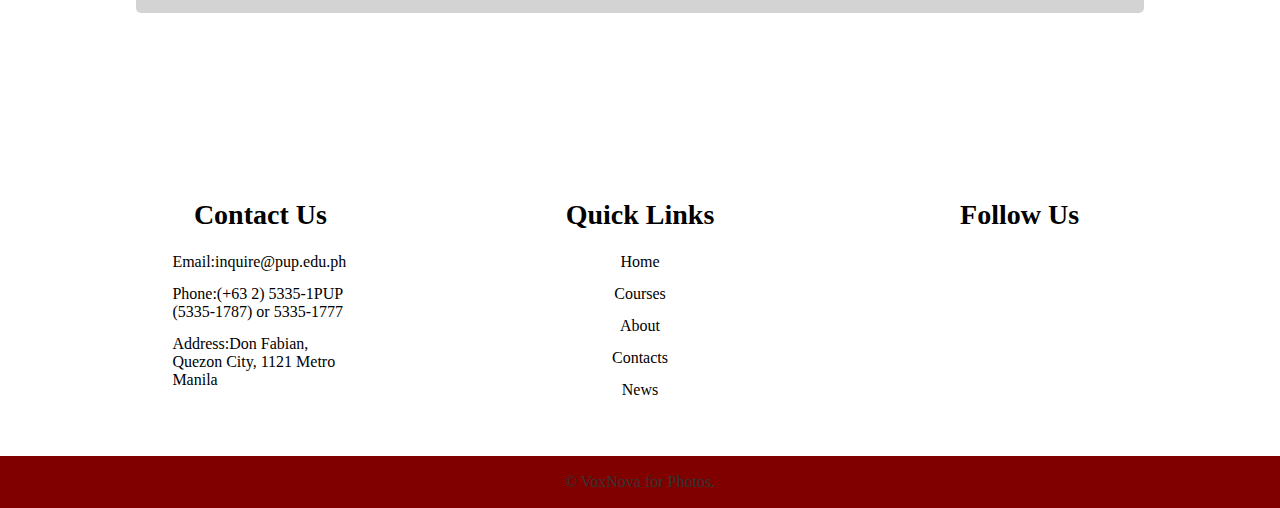
<file: contacts.html>
<!DOCTYPE html>
<html lang="en">
  <head>
    <meta charset="UTF-8" />
    <meta name="viewport" content="width=device-width, initial-scale=1.0" />
    <link href="https://unpkg.com/aos@2.3.1/dist/aos.css" rel="stylesheet" />
    <link rel="stylesheet" href="contacts.css" />
    <link
      rel="stylesheet"
      href="https://cdnjs.cloudflare.com/ajax/libs/font-awesome/6.5.1/css/all.min.css"
      integrity="sha512-DTOQO9RWCH3ppGqcWaEA1BIZOC6xxalwEsw9c2QQeAIftl+Vegovlnee1c9QX4TctnWMn13TZye+giMm8e2LwA=="
      crossorigin="anonymous"
      referrerpolicy="no-referrer"
    />
    <title>Polytechnic University of the Philippines QC | Contacts</title>
  </head>
  <body>
    <div class="wrapper" id="contacts">
      <header>
        <a href="#"><img src="images/logo.png" alt="" /></a>
        <nav>
          <ul class="nav-menu">
            <li class="nav-item">
              <a href="index.html" class="nav-link">
                <img src="images/home.png" alt=""
              /></a>
              <a href="index.html" class="nav-link">Home</a>
            </li>
            <li class="nav-item">
              <a href="academic.html" class="nav-link">
                <img src="images/courses.png" alt=""
              /></a>
              <a href="academic.html">Courses</a>
            </li>
            <li class="nav-item">
              <a href="about.html" class="nav-link">
                <img src="images/about.png" alt=""
              /></a>
              <a href="about.html " class="nav-link">About</a>
            </li>
            <li class="nav-item">
              <a href="contacts.html" class="nav-link">
                <img src="images/email.png" alt=""
              /></a>
              <a href="contacts.html" class="nav-link">Contacts</a>
            </li>
          </ul>
          <div class="hamburger">
            <span class="bar"></span>
            <span class="bar"></span>
            <span class="bar"></span>
          </div>
        </nav>
      </header>

      <main>
        <div class="bookmark">
          <p>PUP Quezon City \ <span class="bookmarkbold">Contacts</span></p>
        </div>
        <div class="maintext">
          <h1 class="contacthead">Contact us</h1>
          <p class="contactpara">
            Have a questions? Contact us on the different contact information
            below.
          </p>
          <span class="line"></span>

          <div class="contactcon" data-aos="fade-up">
            <div class="card">
              <i class="fa-solid fa-envelope fa-2x"></i>
              <div class="containertext">
                <h1>Email</h1>
                <p>quezoncity@pup.edu.ph</p>
                <p>registrar.commonwealth@pup.edu.ph</p>
                <p>
                  pupqc.admission@pup.edu.ph admission.commonwealth@pup.edu.ph
                </p>
              </div>
            </div>

            <div class="card">
              <i class="fa-brands fa-facebook-f fa-2x"></i>
              <div class="containertext">
                <h1>Socials</h1>
                <p class="link"><a href="https://www.facebook.com/ThePUPQCBranchOfficial">https://www.facebook.com/ThePUPQCBranchOfficial</a></p>
                <p class="link"><a href="https://www.facebook.com/groups/303222520571343">https://www.facebook.com/groups/303222520571343</a></p>
              </div>
            </div>

            <div class="card">
              <i class="fa-solid fa-location-dot fa-2x"></i>
              <div class="containertext">
                <h1>Campus</h1>
                <p>
                  PUP Quezon City Branch Don Fabian St., Brgy. Commonwealth
                  Quezon City Philippines
                </p>
              </div>
            </div>

            <div class="card">
              <i class="fa-solid fa-phone fa-2x"></i>
              <div class="containertext">
                <h1>Phone</h1>
                <p>(632) 8287-8204</p>
                <p>(+63 2) 5335-1PUP</p>
                <p>(5335-1787) or 5335-1777</p>
              </div>
            </div>
          </div>
        </div>

        <footer id="contacts">
          <div class="container">
            <div class="footer-content">
              <h3>Contact Us</h3>
              <p>Email:inquire@pup.edu.ph</p>
              <p>Phone:(+63 2) 5335-1PUP (5335-1787) or 5335-1777</p>
              <p>Address:Don Fabian, Quezon City, 1121 Metro Manila</p>
            </div>

            <div class="footer-content">
              <h3>Quick Links</h3>
              <ul class="list">
                <li><a href="index.html" class="link">Home</a></li>
                <li><a href="academic.html" class="link">Courses</a></li>
                <li><a href="about.html" class="link">About</a></li>
                <li><a href="#contacts" class="link">Contacts</a></li>
                <li><a href="index.html#news" class="link">News</a></li>
              </ul>
            </div>

            <div class="footer-content">
              <h3>Follow Us</h3>
              <ul class="social-icons">
                <li>
                  <a
                    href="https://www.facebook.com/ThePUPQCCampusOfficial"
                    target="_blank"
                    ><i class="fab fa-facebook"></i
                  ></a>
                </li>
                <li>
                  <a href="https://twitter.com/ThePUPOfficial" target="_blank"
                    ><i class="fab fa-twitter"></i
                  ></a>
                </li>
                <li>
                  <a
                    href="https://www.instagram.com/thepupofficial/"
                    target="_blank"
                    ><i class="fab fa-instagram"></i
                  ></a>
                </li>
              </ul>
            </div>
          </div>
          <div class="bottom-bar">
            <p>&copy; VoxNova for Photos.</p>
          </div>
        </footer>
      </main>
    </div>
    <script src="script.js"></script>
    <script src="https://unpkg.com/aos@2.3.1/dist/aos.js"></script>
    <script>
      AOS.init();
    </script>
  </body>
</html>
</file>
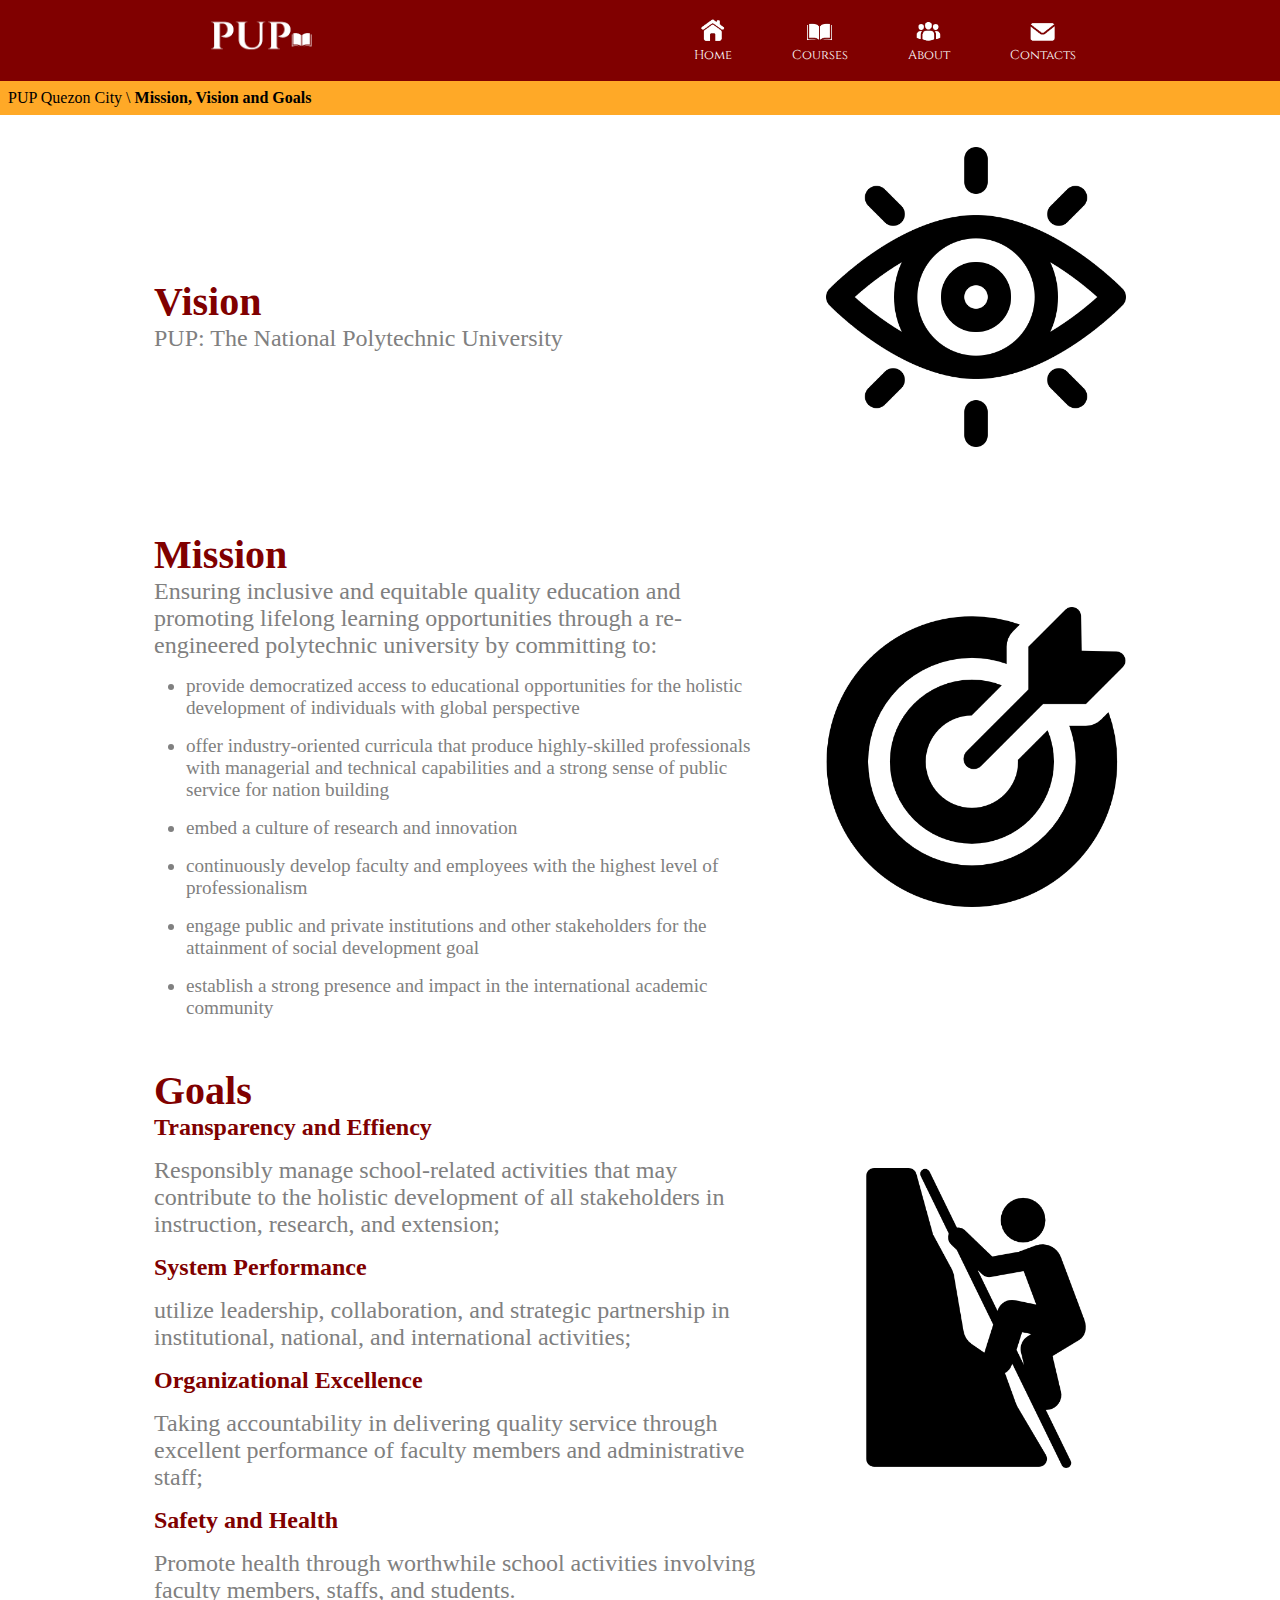
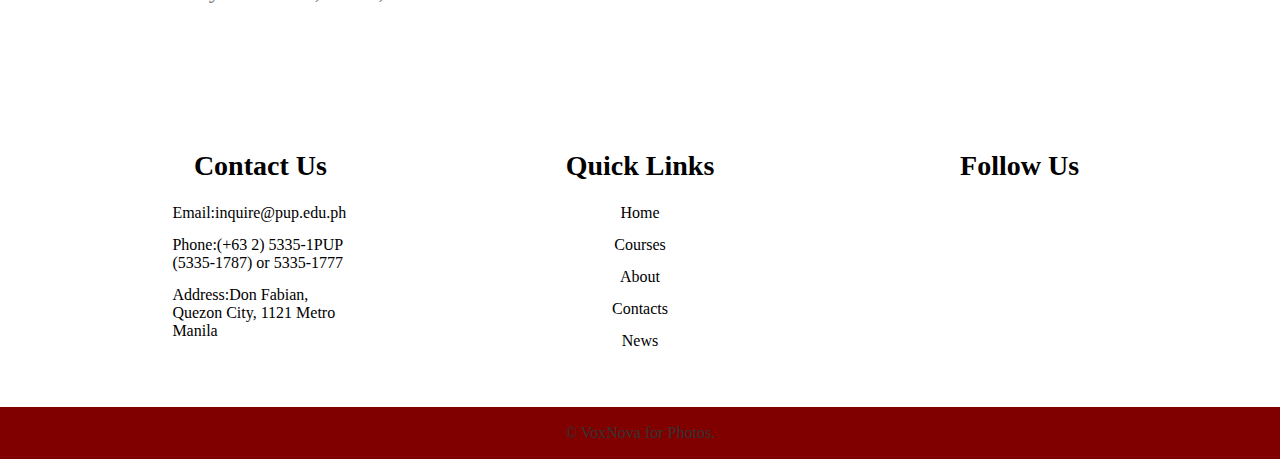
<file: goals.html>
<!DOCTYPE html>
<html lang="en">
  <head>
    <meta charset="UTF-8" />
    <meta name="viewport" content="width=device-width, initial-scale=1.0" />
    <link rel="stylesheet" href="goals.css" />
    <link
      rel="stylesheet"
      href="https://cdnjs.cloudflare.com/ajax/libs/font-awesome/6.5.1/css/all.min.css"
      integrity="sha512-DTOQO9RWCH3ppGqcWaEA1BIZOC6xxalwEsw9c2QQeAIftl+Vegovlnee1c9QX4TctnWMn13TZye+giMm8e2LwA=="
      crossorigin="anonymous"
      referrerpolicy="no-referrer"
    />
    <title>Polytechnic University of the Philippines QC | VMGO</title>
  </head>
  <body>
    <div class="wrapper">
      <header>
        <a href="#"><img src="images/logo.png" alt="" /></a>
        <nav>
          <ul class="nav-menu">
            <li class="nav-item">
              <a href="index.html" class="nav-link">
                <img src="images/home.png" alt=""
              /></a>
              <a href="index.html" class="nav-link">Home</a>
            </li>
            <li class="nav-item">
              <a href="academic.html" class="nav-link">
                <img src="images/courses.png" alt=""
              /></a>
              <a href="academic.html">Courses</a>
            </li>
            <li class="nav-item">
              <a href="about.html" class="nav-link">
                <img src="images/about.png" alt=""
              /></a>
              <a href="about.html " class="nav-link">About</a>
            </li>
            <li class="nav-item">
              <a href="contacts.html" class="nav-link">
                <img src="images/email.png" alt=""
              /></a>
              <a href="contacts.html" class="nav-link">Contacts</a>
            </li>
          </ul>
          <div class="hamburger">
            <span class="bar"></span>
            <span class="bar"></span>
            <span class="bar"></span>
          </div>
        </nav>
      </header>

      <main>
        <div class="bookmark">
          <p>
            PUP Quezon City \
            <span class="bookmarkbold">Mission, Vision and Goals</span>
          </p>
        </div>
        <div class="newscontainer">
          <div class="newsimg newsimg1">
            <a><img data-aos="fade-up" src="newimage/vision.png" alt="" /></a>
          </div>
          <div class="news1text">
            <h1 data-aos="fade-right">Vision</h1>
            <p data-aos="fade-right">
              PUP: The National Polytechnic University
            </p>
          </div>
        </div>
        <div class="newscontainer">
          <div class="newsimg newsimg1">
            <a><img data-aos="fade-up" src="newimage/mission.png" alt="" /></a>
          </div>
          <div class="news1text">
            <h1 data-aos="fade-right">Mission</h1>
            <p data-aos="fade-right">
              Ensuring inclusive and equitable quality education and promoting
              lifelong learning opportunities through a re-engineered
              polytechnic university by committing to:
            </p>
            <ul>
              <li>
                provide democratized access to educational opportunities for the
                holistic development of individuals with global perspective
              </li>
              <li>
                offer industry-oriented curricula that produce highly-skilled
                professionals with managerial and technical capabilities and a
                strong sense of public service for nation building
              </li>
              <li>embed a culture of research and innovation</li>
              <li>
                continuously develop faculty and employees with the highest
                level of professionalism
              </li>
              <li>
                engage public and private institutions and other stakeholders
                for the attainment of social development goal
              </li>
              <li>
                establish a strong presence and impact in the international
                academic community
              </li>
            </ul>
          </div>
        </div>

        <div class="newscontainer">
          <div class="newsimg newsimg1">
            <a><img data-aos="fade-up" src="newimage/goal.png" alt="" /></a>
          </div>
          <div class="news1text">
            <h1>Goals</h1>

            <h4>Transparency and Effiency</h4>
            <p data-aos="fade-right">
              Responsibly manage school-related activities that may contribute
              to the holistic development of all stakeholders in instruction,
              research, and extension;
            </p>

            <h4>System Performance</h4>
            <p data-aos="fade-right">
              utilize leadership, collaboration, and strategic partnership in
              institutional, national, and international activities;
            </p>
            <h4>Organizational Excellence</h4>
            <p data-aos="fade-right">
              Taking accountability in delivering quality service through
              excellent performance of faculty members and administrative staff;
            </p>
            <h4>Safety and Health</h4>
            <p data-aos="fade-right">
              Promote health through worthwhile school activities involving
              faculty members, staffs, and students.
            </p>
          </div>
        </div>
      </main>
      <footer id="contacts">
        <div class="container">
          <div class="footer-content">
            <h3>Contact Us</h3>
            <p>Email:inquire@pup.edu.ph</p>
            <p>Phone:(+63 2) 5335-1PUP (5335-1787) or 5335-1777</p>
            <p>Address:Don Fabian, Quezon City, 1121 Metro Manila</p>
          </div>

          <div class="footer-content">
            <h3>Quick Links</h3>
            <ul class="list">
              <li><a href="index.html" class="link">Home</a></li>
              <li><a href="academic.html" class="link">Courses</a></li>
              <li><a href="about.html" class="link">About</a></li>
              <li><a href="contacts.html" class="link">Contacts</a></li>
              <li><a href="#news" class="link">News</a></li>
            </ul>
          </div>

          <div class="footer-content">
            <h3>Follow Us</h3>
            <ul class="social-icons">
              <li>
                <a
                  href="https://www.facebook.com/ThePUPQCCampusOfficial"
                  target="_blank"
                  ><i class="fab fa-facebook"></i
                ></a>
              </li>
              <li>
                <a href="https://twitter.com/ThePUPOfficial" target="_blank"
                  ><i class="fab fa-twitter"></i
                ></a>
              </li>
              <li>
                <a
                  href="https://www.instagram.com/thepupofficial/"
                  target="_blank"
                  ><i class="fab fa-instagram"></i
                ></a>
              </li>
            </ul>
          </div>
        </div>
        <div class="bottom-bar">
          <p>&copy; VoxNova for Photos.</p>
        </div>
      </footer>
    </div>
    <script src="script.js"></script>
  </body>
</html>
</file>
<file: main.css>
@import url('https://fonts.googleapis.com/css2?family=Cinzel:wght@400;600;700&display=swap');
* {
    margin: 0;
    padding: 0;
    box-sizing: border-box;
    scroll-behavior: smooth;
}

.img {
    background-image: url(images/test3.jpg);
    position: absolute;
    top: 0;
    bottom: 0;
    left: 0;
    right: 0;
    height: 100%;
    width: 100%;
    background-size: cover;
    background-position: center;
    z-index: -1;
}

.img::before {
    content: "";
    position: absolute;
    top: 0;
    bottom: 0;
    left: 0;
    right: 0;
    background-color: rgba(0, 0, 0, 0.5); /* Black color with 50% opacity */
    z-index: 1; /* Place the overlay above the image */
}

.wrapper {
    margin: 0;
    position: relative;
    max-width: none;
}

header {
    display: flex;
    align-items: center;
    justify-content: space-around;
    padding: 1rem;
    background-color: #800000;
    font-family: 'Poppins', sans-serif;
    width: 100%;
    position: sticky;
    top: 0;
    left: 0;
    z-index: 1000;
}

header img {
    height: 45px;
}

.nav-menu {
    display: flex;
    justify-content: space-between;
    gap: 60px;
    align-items: center;
}

ul li a img {
    height: 25px;
}

.nav-list {
    display: flex;
    flex-direction: column;
    align-items: center;
}

nav ul li {
    display: flex;
    flex-direction: column;
    align-items: center;
}

nav ul li a {
    color: #fff;
    font-family: 'Cinzel';
    font-size: 0.8rem;
}


.hamburger {
    display: none;
    cursor: pointer;
}

.bar {
    display: block;
    width: 25px;
    height: 3px;
    margin: 5px auto;
    -webkit-transition: all 0.3s ease-in-out;
    transition: all 0.3s ease-in-out;
    background-color: #fff;
}


.maintext {
    height: 89vh;
    width: 60%;
    padding: 1em 2em 10em;
    position: relative;
}

.maintext h1 {
    font-size: 2.3rem;
    font-family: 'Cinzel';
    color: #fff;
}

.textdiv {
    margin-top: 5rem;
    padding-left: 10vw;
}

.qc {
    text-decoration: underline;
    text-decoration-color: #800000;
    text-decoration-thickness: 5px;
}

.textdiv p {
    margin-top: 1em;
    margin-bottom: 5rem;
    font-weight: 400;
    color: rgb(218, 218, 218);
    font-size: 1.2rem;
}

.mainbtn, .card-text button {
    color: #800000 !important;
    text-transform: uppercase;
    background: #ffffff;
    padding: 20px;
    border: 4px solid #800000 !important;
    border-radius: 6px;
    display: inline-block;
    transition: all 0.3s ease 0s;
}

.mainbtn:hover, .card-text button:hover {
    color: #494949 !important;
    border-radius: 50px;
    border-color: #494949 !important;
    transition: all 0.3s ease 0s;
}


.card-text button {
    position: absolute;
    bottom: 10%;
}




.card-section {
    z-index: 0;
    position: relative;
    top: -85px;
   width: 100%;
}

.cardcontainer {
    position: relative;
   display: flex;
}


.card {
    padding: 2em;
    display: flex;
    flex-direction: column;
    justify-content: center;
    align-items: center;
    width: 25%;
    height: 550px;
    transition: opacity 0.5 ease;
    position: relative;
}

.card:hover {
    opacity: 0.7;
}

.card img {
    height: 60px;
    width: 60px;
    z-index: 2;
    position: absolute;
    top: 15%;
}


.card1 {
    clip-path: polygon(0 0, 100% 11%, 100% 100%, 0% 100%);
    position: relative;
    background-image: url(images/test2.jpg);
    background-position: bottom center;
    background-size: cover;
   
}


.card2 {
    clip-path: polygon(0 11%, 100% 11%, 100% 100%, 0% 100%);
    position: relative;
    background-color: orangered;
    background-image: url(images/puppy.jpg);
    background-repeat: no-repeat;
    background-position: center;
    background-size: cover;
    
}

.card3 {
    clip-path: polygon(0 11%, 100% 11%, 100% 100%, 0% 100%);
    position: relative;
    background-color: orangered;
    background-image: url(images/test1.jpg);
    background-repeat: no-repeat;
    background-position: center;
    background-size: cover;
   
}

.card4 {
    clip-path: polygon(0 11%, 100% 0, 100% 100%, 0% 100%);
   position: relative;
    background-image: url(images/test5.jpg);
    background-repeat: no-repeat;
    background-position: center;
    background-size: cover;
}

.card1::before, .card2::before, .card3::before, .card4::before {
    content: "";
    position: absolute;
    top: 0;
    left: 0;
    right: 0;
    bottom: 0;
    background-color: rgba(128, 0, 0, 0.5); /* Maroon color with 50% opacity */
    z-index: 1; /* Place the overlay above the image */
    border-radius: 5px; /* Match the border-radius of the card */
}

.card-text {
    display: flex;
    flex-direction: column;
    justify-content: center;
    align-items: center;
    z-index: 20;
    color: #fff;
}

.card-text h1 {
    margin-top: 1em;
    position: absolute;
    top: 130px;
}

.line {
    margin-top: 1em;
    margin-bottom: 1.5em;
    width: 150px;
    border-top: 1px solid #fff;
    position: absolute;
    top: 200px;
}

.card-text p {
    font-size: 1.1rem;
    margin-bottom: 2em;
}


/* third */ 

.thirdcon {
    position: relative;
    top: -87px;
}

.slogan {
    width: 100%;
    background-color: #ffa927;
    padding: 2rem;
}

.slogan h1 {
    /* font-family: 'Cinzel'; */
    text-align: center;
    color: #000;
}

.newscontainer {
    position: relative;
    display: flex;
    flex-direction: row-reverse;
    align-items: center;
    justify-content: center;
}

.newsimg {
    position: relative;
}

.newsimg img {
    height: 300px;
    border-radius: 3px;
    margin-bottom: 1rem;
    transition: opacity 0.5s ease;
    
}

#latestnews{
    margin: 2rem;
    font-size: 2rem;
}

.newsimg img:hover {
    opacity: 0.7;
}

.news h1 {
    /* font-family: 'Cinzel'; */
    /* padding: 1rem; */
    margin-bottom: 1rem;
}

.news1text {
    width: 50%;
}

.news1text p {
    color: gray;
}

.news1text h1:hover, .news2text h1:hover{
    text-decoration: underline;
}

/* Footer */
footer{
        margin-top: 5rem;
        padding-top: 50px;
    }
    .container{
        width: 1140px;
        margin: auto;
        display: flex;
        justify-content: center;
    }
    .footer-content{
        width: 33.3%;
    }
    h3{
        font-size: 28px;
        margin-bottom: 15px;
        text-align: center;
    }
    .footer-content p{
        width:190px;
        margin: auto;
        padding: 7px;
    }
    .footer-content ul{
        text-align: center;
    }
    .list{
        padding: 0;
    }
    .list li{
        width: auto;
        text-align: center;
        list-style-type:none;
        padding: 7px;
        position: relative;
        text-decoration: none;
    }
    .list li::before{
        content: '';
        position: absolute;
        transform: translate(-50%,-50%);
        left: 50%;
        top: 100%;
        width: 0;
        height: 2px;
        background: #800000;
        transition-duration: .5s;
    }
    .list li:hover::before{
        width: 70px;
    }
    .social-icons{
        text-align: center;
        padding: 0;
    }
    .social-icons li{
        display: inline-block;
        text-align: center;
        padding: 5px;
    }
    .social-icons i{
        color: #000;
        font-size: 25px;
    }
    a{
        text-decoration: none;
        color: #000;
    }
    a.link:hover{
        color: #800000;
    }
    .social-icons i:hover{
        color: #800000;
    }
    .bottom-bar{
        background: #800000;
        text-align: center;
        padding: 10px 0;
        margin-top: 50px;
    }
    .bottom-bar p{
        color: #343434;
        margin: 0;
        font-size: 16px;
        padding: 7px;
    }



    /* Responsiveness*/


    @media (max-width: 568px) {


        .maintext {
            padding: 1em;
          }
          .textdiv {
            padding-left: 2vw;
            margin-top: 2rem;
          }
          .maintext .textdiv h1 {
            font-size: 1.5rem;
          }
          .maintext .textdiv p {
            font-size: 1rem;
          }
          .mainbtn {
            padding: 12px;
          }
          

    }

    @media  (max-width: 962px) {
        
        .container {
            width: 100%;
            padding: 0 20px; 
          }

          
        .maintext {
            height: 89vh;
            width: 70%;
            padding: 1em 2em 10em;
            position: relative;
        }

        .maintext h1 {
            font-size: 2rem;
        }

          .textdiv p {
            margin-top: 1em;
            margin-bottom: 5rem;
            font-weight: 400;
            color: rgb(218, 218, 218);
            font-size: 1rem;
        }

          .footer-content {
            width: 100%;
            text-align: center; 
          }
    
          .footer-content h3 {
            font-size: 1.3rem;
          }
    
          .footer-content p {
            font-size: .8rem;
          }
    
          .list li::before {
            width: 0; 
          }

        .cardcontainer {
            flex-wrap: wrap;
          }
          .card {
            width: 50%;
          }

          .card3,.card4 {
            clip-path: none;
        }

        .slogan h1 {
            font-size: 1.5rem;
        }

        .news h1 {
            font-size: 1.3rem;
        }

        .newscontainer {
            padding: 1rem;
        }

        .newsimg img {
            height: 250px;
        }

    }


    @media (max-width: 768px) {

        header {
            align-items: center;
        }

        
        .maintext {
            height: 89vh;
            width: 100%;
            padding: 1em 2em 10em;
            position: relative;
        }

        
        .hamburger {
        display: block;
        }

        .hamburger.active .bar:nth-child(2) {
        opacity: 0;
        }

    
        .hamburger.active .bar:nth-child(1) {
        transform: translateY(8px) rotate(45deg);
        }

        .hamburger.active .bar:nth-child(3) {
        transform: translateY(-8px) rotate(-45deg);
        }

        .nav-menu {
        position: fixed;
        left: -100%;
        top: 70px;
        gap: 0;
        flex-direction: column;
        background-color: #800000;
        width: 100%;
        text-align: center;
        transition: 0.3s;
        }

        .nav-menu {
        position: fixed;
        left: -100%;
        top: 70px;
        gap: 0;
        flex-direction: column;
        background-color: #800000;
        width: 100%;
        text-align: center;
        transition: 0.3s;
        }

        .nav-item {
        margin: 16px 0;
        }

        .nav-menu.active {
        left: 0;
        }




        .maintext h1 {
            font-size: 1.6rem;
            margin-bottom: 1.7rem;
        }

        .maintext p {
            font-size: 1.3rem;
        }

        .maintext button {
            padding: 15px;
            font-size: 0.7rem;
        }

        .cardcontainer, .newscontainer {
          flex-direction: column;
          position: relative;
          margin: 0;
          padding: 0;
        }
        .card {
          margin: 0;
          padding: 0.7rem;
          width: 100%;
        }
        .card img {
            margin-top: 0;
        }

        .card-text h1 {
            font-size: 1.3rem;
        }
        
        .card-text p {
            font-size: 0.9rem
        }

        .card-text button {
            padding: 10px;
        }

        .card1,.card2,.card3,.card4 {
            clip-path: none;
        }

        .slogan h1{
            font-size: 1.5rem;
        }
        
        .news h1{
            font-size: 1rem;
            margin-bottom: 1rem;
        }

        .news1text, .news2text {
            margin: 1.5rem;
        }

        .newsimg img {
            height: 200px;
        }
      }

      @media (max-width: 1280px) {
        .newscontainer {
            padding: 2rem;
        }
        
      }


      @media (max-width: 400px) {
        .newscontainer img {
            padding: 1rem 0rem;
        }
        
      }
</file>
<file: about.css>
@import url('https://fonts.googleapis.com/css2?family=Cinzel:wght@400;600;700&display=swap');
* {
    margin: 0;
    padding: 0;
    box-sizing: border-box;
    scroll-behavior: smooth;
}

.wrapper {
    margin: 0;
    position: relative;
    max-width: none;
}

header {
    display: flex;
    align-items: center;
    justify-content: space-around;
    padding: 1rem;
    background-color: #800000;
    font-family: 'Poppins', sans-serif;
    width: 100%;
    position: sticky;
    top: 0;
    left: 0;
    z-index: 1000;
}

header img {
    height: 45px;
}

.nav-menu {
    display: flex;
    justify-content: space-between;
    gap: 60px;
    align-items: center;
}

ul li a img {
    height: 25px;
}

.nav-list {
    display: flex;
    flex-direction: column;
    align-items: center;
}

nav ul li {
    display: flex;
    flex-direction: column;
    align-items: center;
}

nav ul li a {
    color: #fff;
    font-family: 'Cinzel';
    font-size: 0.8rem;
}


.hamburger {
    display: none;
    cursor: pointer;
}

.bar {
    display: block;
    width: 25px;
    height: 3px;
    margin: 5px auto;
    -webkit-transition: all 0.3s ease-in-out;
    transition: all 0.3s ease-in-out;
    background-color: #fff;
}



.bookmark {
    width: 100%;
    background-color: #ffa927;
}

.bookmark p {
    font-size: 1rem;
    padding: 0.5rem;
}

.bookmarkbold {
    font-weight: bold;
}


.maincontainer {
    display: flex;
    justify-content: center;
    flex-direction: row;
    align-items: center;
}

.maintext {
    padding: 2rem;
    width: 50%;
}

.maintext h1 {
    font-size: 3rem;
    color: #800000;
}

.maintext p {
    font-size: 1.2rem;
    color: #5c5c5c;
}

.subimg img {
    width: 700px;
    border-radius: 5px;
    margin-bottom: 2rem;
    padding-top: 2rem;
}

.subimg iframe {
    border-radius: 5px;
    width: 700px;
}


.myimg img {
    transition: opacity 0.5 ease;
    height: 150px;
    width: 200px;
}

.myimg img:hover {
    opacity: 0.7;
}

.facilities {
    padding: 0 2rem;
}

.facilities h1 {
    font-size: 2.3rem;
    margin-bottom: 1rem;
    color: #800000;
}

.facilities h4 {
    font-size: 1.3rem;
    color: #5c5c5c;
    margin-bottom: 1.4em;

}



/* footer */
footer{
    margin-top: 5rem;
    padding-top: 50px;
}
.container{
    width: 1140px;
    margin: auto;
    display: flex;
    justify-content: center;
}
.footer-content{
    width: 33.3%;
}
h3{
    font-size: 28px;
    margin-bottom: 15px;
    text-align: center;
}
.footer-content p{
    width:190px;
    margin: auto;
    padding: 7px;
}
.footer-content ul{
    text-align: center;
}
.list{
    padding: 0;
}
.list li{
    width: auto;
    text-align: center;
    list-style-type:none;
    padding: 7px;
    position: relative;
    text-decoration: none;
}
.list li::before{
    content: '';
    position: absolute;
    transform: translate(-50%,-50%);
    left: 50%;
    top: 100%;
    width: 0;
    height: 2px;
    background: #800000;
    transition-duration: .5s;
}
.list li:hover::before{
    width: 70px;
}
.social-icons{
    text-align: center;
    padding: 0;
}
.social-icons li{
    display: inline-block;
    text-align: center;
    padding: 5px;
}
.social-icons i{
    color: #000;
    font-size: 25px;
}
a{
    text-decoration: none;
    color: #000;
}
a.link:hover{
    color: #800000;
}
.social-icons i:hover{
    color: #800000;
}
.bottom-bar{
    background: #800000;
    text-align: center;
    padding: 10px 0;
    margin-top: 50px;
}
.bottom-bar p{
    color: #343434;
    margin: 0;
    font-size: 16px;
    padding: 7px;
}


@media (max-width: 500px) {
    .subimg img, .subimg iframe {
        width: 350px;
    }
    
}

@media (max-width: 560px) {
    .maintext h1 {
        font-size: 2rem;
    }

    .maintext p {
        font-size: 1rem;
    }

    .facilities h1 {
        font-size: 1.5rem;
    }

    .facilities h4 {
        font-size: 1rem;
    }
}

@media (max-width: 996px) {

    .maincontainer {
        display: flex;
        flex-direction: column;
    }

    .maintext {
        width: 100%;
    }

    .container {
        width: 100%;
        padding: 0 20px; 
      }
      .footer-content {
        width: 100%;
        text-align: center; 
      }

      .footer-content h3 {
        font-size: 1.3rem;
      }

      .footer-content p {
        font-size: .8rem;
      }

      .list li::before {
        width: 0; 
      }
}


@media (max-width: 768px) {

   
    header {
        align-items: center;
    }

    
    .hamburger {
    display: block;
    }

    .hamburger.active .bar:nth-child(2) {
    opacity: 0;
    }


    .hamburger.active .bar:nth-child(1) {
    transform: translateY(8px) rotate(45deg);
    }

    .hamburger.active .bar:nth-child(3) {
    transform: translateY(-8px) rotate(-45deg);
    }

    .nav-menu {
    position: fixed;
    left: -100%;
    top: 70px;
    gap: 0;
    flex-direction: column;
    background-color: #800000;
    width: 100%;
    text-align: center;
    transition: 0.3s;
    }

    .nav-menu {
    position: fixed;
    left: -100%;
    top: 70px;
    gap: 0;
    flex-direction: column;
    background-color: #800000;
    width: 100%;
    text-align: center;
    transition: 0.3s;
    }

    .nav-item {
    margin: 16px 0;
    }

    .nav-menu.active {
    left: 0;
    }



    .maintext h1 {
        font-size: 2.5rem;
    }

    .facilities h1 {
        font-size: 1.5rem;
    }

    .facilities h4 {
        font-size: 1.2rem;

    }


  }
</file>
<file: academic.css>
@import url('https://fonts.googleapis.com/css2?family=Cinzel:wght@400;600;700&display=swap');
* {
    margin: 0;
    padding: 0;
    box-sizing: border-box;
    scroll-behavior: smooth;
}

.wrapper {
    margin: 0;
    position: relative;
    max-width: none;
}

header {
    display: flex;
    align-items: center;
    justify-content: space-around;
    padding: 1rem;
    background-color: #800000;
    font-family: 'Poppins', sans-serif;
    width: 100%;
    position: sticky;
    top: 0;
    left: 0;
    z-index: 1000;
}

header img {
    height: 45px;
}

.nav-menu {
    display: flex;
    justify-content: space-between;
    gap: 60px;
    align-items: center;
}

ul li a img {
    height: 25px;
}

.nav-list {
    display: flex;
    flex-direction: column;
    align-items: center;
}

nav ul li {
    display: flex;
    flex-direction: column;
    align-items: center;
}

nav ul li a {
    color: #fff;
    font-family: 'Cinzel';
    font-size: 0.8rem;
}


.hamburger {
    display: none;
    cursor: pointer;
}

.bar {
    display: block;
    width: 25px;
    height: 3px;
    margin: 5px auto;
    -webkit-transition: all 0.3s ease-in-out;
    transition: all 0.3s ease-in-out;
    background-color: #fff;
}



.bookmark {
    width: 100%;
    background-color: #ffa927;
}

.bookmark p {
    font-size: 1rem;
    padding: 0.5rem;
}

.bookmarkbold {
    font-weight: bold;
}

.maintext {
    padding: 2.5rem 4rem;
    margin: 1rem;
}

.maintext h1 {
    font-size: 2.5rem;
}

span.line {
    display: block;
    width: 100%;
    margin-top: 1rem;
    margin-bottom: 2rem;
    border-top: 5px solid #800000;
}

.maintext h2 {
    font-size: 1.7rem;
    margin-bottom: 0.3rem;
}

.maintext p {
    color: rgb(116, 116, 116);
    font-size: 1.3rem;
}

h4 {
    font-size: 1.3rem;
    margin-top: 3rem;
}

a {
    text-decoration: none;
    color: rgb(116, 116, 116);
}

a:hover {
    color: #800000;
    text-decoration: underline;
}


.card-section {
   width: 100%;
}

.cardcontainer {
   display: flex;
   justify-content: center;
   align-items: center;
}


.card {
    margin: 2em;
    border-radius: 10px;
    background-image: linear-gradient(to bottom, #800000, #640210, #460914, #270b11, #000000);
    padding: 0 2em;
    display: flex;
    flex-direction: column;
    justify-content: center;
    align-items: center;
    width: 25%;
    height: 550px;
    transition: opacity 0.5 ease;
    position: relative;
}

.card:hover {
    opacity: 0.7;
}

.card img {
    height: 60px;
    width: 60px;
    z-index: 2;
    position: absolute;
    top: 50px;
}


.card-text {
    display: flex;
    flex-direction: column;
    justify-content: center;
    align-items: center;
    z-index: 20;
    color: #fff;
}

.card-text h1 {
    text-align: center;
    margin-top: 1em;
    position: absolute;
    top: 20%;
    font-size: 1.2rem;
}

.line {
    margin-top: 1em;
    margin-bottom: 1.5em;
    width: 150px;
    border-top: 1px solid #fff;
}

.card-text p {
    color: rgb(204, 204, 204);
    font-size: 1.1rem;
    margin-top: 2.5rem;
    /* margin-bottom: 2em; */
}

.card-text button {
    color: #800000 !important;
    text-transform: uppercase;
    background: #ffffff;
    padding: 20px;
    border: 4px solid #800000 !important;
    border-radius: 6px;
    display: inline-block;
    transition: all 0.3s ease 0s;
    margin-top: auto; 
    position: absolute;
    bottom: 8%;
}

.card-text button:hover {
    color: #494949 !important;
    border-radius: 50px;
    border-color: #494949 !important;
    transition: all 0.3s ease 0s;
}












/* footer */
footer{
    margin-top: 5rem;
    padding-top: 50px;
}
.container{
    width: 1140px;
    margin: auto;
    display: flex;
    justify-content: center;
}
.footer-content{
    width: 33.3%;
}
h3{
    font-size: 28px;
    margin-bottom: 15px;
    text-align: center;
}
.footer-content p{
    width:190px;
    margin: auto;
    padding: 7px;
}
.footer-content ul{
    text-align: center;
}
.list{
    padding: 0;
}
.list li{
    width: auto;
    text-align: center;
    list-style-type:none;
    padding: 7px;
    position: relative;
    text-decoration: none;
}
.list li::before{
    content: '';
    position: absolute;
    transform: translate(-50%,-50%);
    left: 50%;
    top: 100%;
    width: 0;
    height: 2px;
    background: #800000;
    transition-duration: .5s;
}
.list li:hover::before{
    width: 70px;
}
.social-icons{
    text-align: center;
    padding: 0;
}
.social-icons li{
    display: inline-block;
    text-align: center;
    padding: 5px;
}
.social-icons i{
    color: #000;
    font-size: 25px;
}
a{
    text-decoration: none;
    color: #000;
}
a.link:hover{
    color: #800000;
}
.social-icons i:hover{
    color: #800000;
}
.bottom-bar{
    background: #800000;
    text-align: center;
    padding: 10px 0;
    margin-top: 50px;
}
.bottom-bar p{
    color: #343434;
    margin: 0;
    font-size: 16px;
    padding: 7px;
}



@media (max-width: 768px) {

    
    header {
        align-items: center;
    }

    
    .hamburger {
    display: block;
    }

    .hamburger.active .bar:nth-child(2) {
    opacity: 0;
    }


    .hamburger.active .bar:nth-child(1) {
    transform: translateY(8px) rotate(45deg);
    }

    .hamburger.active .bar:nth-child(3) {
    transform: translateY(-8px) rotate(-45deg);
    }

    .nav-menu {
    position: fixed;
    left: -100%;
    top: 70px;
    gap: 0;
    flex-direction: column;
    background-color: #800000;
    width: 100%;
    text-align: center;
    transition: 0.3s;
    }

    .nav-menu {
    position: fixed;
    left: -100%;
    top: 70px;
    gap: 0;
    flex-direction: column;
    background-color: #800000;
    width: 100%;
    text-align: center;
    transition: 0.3s;
    }

    .nav-item {
    margin: 16px 0;
    }

    .nav-menu.active {
    left: 0;
    }




    .cardcontainer {
      flex-direction: column;
      position: relative;
      margin: 0;
      padding: 0;
    }
    .card {
      margin: 10px;
      padding: 0.7rem;
      width: 100%;
    }
    .card img {
        margin-top: 0;
    }

    .card-text h1 {
        font-size: 1.3rem;
    }
    
    .card-text p {
        font-size: 0.9rem
    }

    .card-text button {
        padding: 10px;
    }
}

@media (max-width: 1280px) {
    .card {
        margin: 10px;
        padding: 0.7rem;
        width: 100%;
      }
      .card img {
          margin-top: 0;
      }
  
      .card-text h1 {
          font-size: 1.3rem;
      }
      
      .card-text p {
          font-size: 0.9rem
      }
  
      .card-text button {
          padding: 10px;
      }



}

@media (max-width: 996px) {

    .maincontainer {
        display: flex;
        flex-direction: column;
    }

    .maintext {
        width: 100%;
    }

    .container {
        width: 100%;
        padding: 0 20px; 
      }
      .footer-content {
        width: 100%;
        text-align: center; 
      }

      .footer-content h3 {
        font-size: 1.3rem;
      }

      .footer-content p {
        font-size: .8rem;
      }

      .list li::before {
        width: 0; 
      }
}

.img img{
    width: 25%;
    height: 50vh;
    display: flex;
    flex-direction: row;
}

@media  (max-width: 768px){
    .img img {
        display: flex;
        flex-direction: column;
    }

    .maintext h1{
        font-size: 2rem;
    }

    .maintext h2 {
        font-size: 1.3rem;
    }

    .maintext p {
        font-size: 1rem;
    }

    .card-text h1{
        font-size: 1.5rem;
    }
}

@media  (max-width: 400px){

    .maintext h1{
        font-size: 1.5rem;
    }

    .maintext h2 {
        font-size: 1.2rem;
    }

    .maintext p {
        font-size: 0.9rem;
    }

    .card-text h1{
        font-size: 1rem;
    }
}
</file>
<file: admission.css>
@import url('https://fonts.googleapis.com/css2?family=Cinzel:wght@400;600;700&display=swap');
* {
    margin: 0;
    padding: 0;
    box-sizing: border-box;
    scroll-behavior: smooth;
}

body {
    display: flex;
    flex-direction: column;
    min-height: 100vh; /* Ensure the body takes up the full height of the viewport */
}


.wrapper {
    margin: 0;
    position: relative;
    max-width: none;
}

header {
    display: flex;
    align-items: center;
    justify-content: space-around;
    padding: 1rem;
    background-color: #800000;
    font-family: 'Poppins', sans-serif;
    width: 100%;
    position: sticky;
    top: 0;
    left: 0;
    z-index: 1000;
}

header img {
    height: 45px;
}

.nav-menu {
    display: flex;
    justify-content: space-between;
    gap: 60px;
    align-items: center;
}

ul li a img {
    height: 25px;
}

.nav-list {
    display: flex;
    flex-direction: column;
    align-items: center;
}

nav ul li {
    display: flex;
    flex-direction: column;
    align-items: center;
}

nav ul li a {
    color: #fff;
    font-family: 'Cinzel';
    font-size: 0.8rem;
}


.hamburger {
    display: none;
    cursor: pointer;
}

.bar {
    display: block;
    width: 25px;
    height: 3px;
    margin: 5px auto;
    -webkit-transition: all 0.3s ease-in-out;
    transition: all 0.3s ease-in-out;
    background-color: #fff;
}



.bookmark {
    width: 100%;
    background-color: #ffa927;
}

.bookmark p {
    font-size: 1rem;
    padding: 0.5rem;
}

.bookmarkbold {
    font-weight: bold;
}

a {
    text-decoration: none;
    color: #800000;
    font-size: 1rem;
}

button {
    color: #800000 !important;
    text-transform: uppercase;
    background: #ffffff;
    padding: 20px;
    border: 4px solid #800000 !important;
    border-radius: 6px;
    display: inline-block;
    transition: all 0.3s ease 0s;
}

.card-text button:hover {
    color: #494949 !important;
    border-radius: 50px;
    border-color: #494949 !important;
    transition: all 0.3s ease 0s;
}

a:hover {
    text-decoration: underline;
}

.maintext {
    display: flex;
    flex-direction: column;
    justify-content: center;
    align-items: center;
    margin-top: 3rem;
}

.maintext h1 {
    font-size: 2.3rem;
    margin-bottom: 1rem;
}


/* footer */
footer{

    width: 100%;
    margin-top: auto;
    padding-top: 50px;
}
.container{
    width: 1140px;
    margin: auto;
    display: flex;
    justify-content: center;
}
.footer-content{
    width: 33.3%;
}
h3{
    font-size: 28px;
    margin-bottom: 15px;
    text-align: center;
}
.footer-content p{
    width:190px;
    margin: auto;
    padding: 7px;
}
.footer-content ul{
    text-align: center;
}
.list{
    padding: 0;
}
.list li{
    width: auto;
    text-align: center;
    list-style-type:none;
    padding: 7px;
    position: relative;
    text-decoration: none;
}
.list li::before{
    content: '';
    position: absolute;
    transform: translate(-50%,-50%);
    left: 50%;
    top: 100%;
    width: 0;
    height: 2px;
    background: #800000;
    transition-duration: .5s;
}
.list li:hover::before{
    width: 70px;
}
.social-icons{
    text-align: center;
    padding: 0;
}
.social-icons li{
    display: inline-block;
    text-align: center;
    padding: 5px;
}
.social-icons i{
    color: #000;
    font-size: 25px;
}
a{
    text-decoration: none;
    color: #000;
}
a.link:hover{
    color: #800000;
}
.social-icons i:hover{
    color: #800000;
}
.bottom-bar{
    background: #800000;
    text-align: center;
    padding: 10px 0;
    margin-top: 50px;
}
.bottom-bar p{
    color: #343434;
    margin: 0;
    font-size: 16px;
    padding: 7px;
}


@media (max-width: 768px) {

    
    header {
        align-items: center;
    }

    
    .hamburger {
    display: block;
    }

    .hamburger.active .bar:nth-child(2) {
    opacity: 0;
    }


    .hamburger.active .bar:nth-child(1) {
    transform: translateY(8px) rotate(45deg);
    }

    .hamburger.active .bar:nth-child(3) {
    transform: translateY(-8px) rotate(-45deg);
    }

    .nav-menu {
    position: fixed;
    left: -100%;
    top: 70px;
    gap: 0;
    flex-direction: column;
    background-color: #800000;
    width: 100%;
    text-align: center;
    transition: 0.3s;
    }

    .nav-menu {
    position: fixed;
    left: -100%;
    top: 70px;
    gap: 0;
    flex-direction: column;
    background-color: #800000;
    width: 100%;
    text-align: center;
    transition: 0.3s;
    }

    .nav-item {
    margin: 16px 0;
    }

    .nav-menu.active {
    left: 0;
    }



    .maintext h1 {
        font-size: 1.5rem;
    }

    .btn button {
        padding: 10px;
    }
   
    .container {
        width: 100%;
        padding: 0 20px; 
      }
      .footer-content {
        width: 100%;
        text-align: center; 
      }

      .footer-content h3 {
        font-size: 1.3rem;
      }

      .footer-content p {
        font-size: .8rem;
      }

      .list li::before {
        width: 0; 
      }

  }

  @media (max-width: 500px) {

    header {
        align-items: center;
        padding: .4rem 1rem;
    }

    .maintext h1 {
        font-size: 1rem;
    }

    .btn button {
        padding: 2px;
    }
   


  }
</file>
<file: contacts.css>
@import url('https://fonts.googleapis.com/css2?family=Cinzel:wght@400;600;700&display=swap');
* {
    margin: 0;
    padding: 0;
    box-sizing: border-box;
    scroll-behavior: smooth;
}

.wrapper {
    margin: 0;
    position: relative;
    max-width: none;
}

header {
    display: flex;
    align-items: center;
    justify-content: space-around;
    padding: 1rem;
    background-color: #800000;
    font-family: 'Poppins', sans-serif;
    width: 100%;
    position: sticky;
    top: 0;
    left: 0;
    z-index: 1000;
}

header img {
    height: 45px;
}

.nav-menu {
    display: flex;
    justify-content: space-between;
    gap: 60px;
    align-items: center;
}

ul li a img {
    height: 25px;
}

.nav-list {
    display: flex;
    flex-direction: column;
    align-items: center;
}

nav ul li {
    display: flex;
    flex-direction: column;
    align-items: center;
}

nav ul li a {
    color: #fff;
    font-family: 'Cinzel';
    font-size: 0.8rem;
}


.hamburger {
    display: none;
    cursor: pointer;
}

.bar {
    display: block;
    width: 25px;
    height: 3px;
    margin: 5px auto;
    -webkit-transition: all 0.3s ease-in-out;
    transition: all 0.3s ease-in-out;
    background-color: #fff;
}



.bookmark {
    width: 100%;
    background-color: #ffa927;
}

.bookmark p {
    font-size: 1rem;
    padding: 0.5rem;
}

.bookmarkbold {
    font-weight: bold;
}


.maintext {
    padding: 2.5rem 4rem;
    margin: 1rem;
}


.maintext .contacthead{
    text-align: center;
    font-size: 3rem;
}

.maintext .contactpara {
    text-align: center;
    font-size: 1.2rem;
    color: #3a3a3a;
}

span.line {
    display: block;
    width: 100%;
    margin-top: 1rem;
    margin-bottom: 2rem;
    border-top: 5px solid #800000;
}


.contactcon {
    display: flex;
}

.containertext {
    width: 100%;
    overflow: hidden;
    text-overflow: ellipsis;

}


.card {
    padding: 1rem;
    border-radius: 5px;
    margin: 1em;
    background-color: lightgray;
    height: 300px;
    width: 25%;
    display: flex;
    flex-direction: column;
    gap: 30px;
}

.card:hover {
    background-color: #6600002d;
}

.containertext h1 {
    color: #800000;
    font-size: 2rem;
    margin-bottom: 1rem;
}

.fa-envelope, .fa-facebook-f, .fa-location-dot, .fa-phone {
    color: #800000;
}


/* footer */

footer{
    margin-top: 5rem;
    padding-top: 50px;
}
.container{
    width: 1140px;
    margin: auto;
    display: flex;
    justify-content: center;
}
.footer-content{
    width: 33.3%;
}
h3{
    font-size: 28px;
    margin-bottom: 15px;
    text-align: center;
}
.footer-content p{
    width:190px;
    margin: auto;
    padding: 7px;
}
.footer-content ul{
    text-align: center;
}
.list{
    padding: 0;
}
.list li{
    width: auto;
    text-align: center;
    list-style-type:none;
    padding: 7px;
    position: relative;
    text-decoration: none;
}
.list li::before{
    content: '';
    position: absolute;
    transform: translate(-50%,-50%);
    left: 50%;
    top: 100%;
    width: 0;
    height: 2px;
    background: #800000;
    transition-duration: .5s;
}
.list li:hover::before{
    width: 70px;
}
.social-icons{
    text-align: center;
    padding: 0;
}
.social-icons li{
    display: inline-block;
    text-align: center;
    padding: 5px;
}
.social-icons i{
    color: #000;
    font-size: 25px;
}
a{
    text-decoration: none;
    color: #000;
}
a.link:hover{
    color: #800000;
}
.social-icons i:hover{
    color: #800000;
}
.bottom-bar{
    background: #800000;
    text-align: center;
    padding: 10px 0;
    margin-top: 50px;
}
.bottom-bar p{
    color: #343434;
    margin: 0;
    font-size: 16px;
    padding: 7px;
}

.link a:hover {
    color: #800000;
}

/* responsive */


@media (max-width: 768px) {

    
    header {
        align-items: center;
    }

    
    .hamburger {
    display: block;
    }

    .hamburger.active .bar:nth-child(2) {
    opacity: 0;
    }


    .hamburger.active .bar:nth-child(1) {
    transform: translateY(8px) rotate(45deg);
    }

    .hamburger.active .bar:nth-child(3) {
    transform: translateY(-8px) rotate(-45deg);
    }

    .nav-menu {
    position: fixed;
    left: -100%;
    top: 70px;
    gap: 0;
    flex-direction: column;
    background-color: #800000;
    width: 100%;
    text-align: center;
    transition: 0.3s;
    }

    .nav-menu {
    position: fixed;
    left: -100%;
    top: 70px;
    gap: 0;
    flex-direction: column;
    background-color: #800000;
    width: 100%;
    text-align: center;
    transition: 0.3s;
    }

    .nav-item {
    margin: 16px 0;
    }

    .nav-menu.active {
    left: 0;
    }



    .maintext {
        margin: 0.8rem;
        padding: 2rem 3.5rem;
    }

    .maintext h1 {
        font-size: 2rem;
    }

    .maintext h2 {
        font-size: 1.4rem;
    }

    .maintext p {
        font-size: 1rem;
    }

}


@media (max-width: 500px) {
    header img {
      height: 35px;
    }

    .card {
        height: auto;
      }

    .maintext .contacthead{
        font-size: 2rem;
    }

    .maintext .contactpara {
        font-size: 1.1rem;
    }
  
    .nav-menu {
      gap: 30px;
    }
    
    .fa-envelope, .fa-facebook-f, .fa-location-dot, .fa-phone {
    height: 20px;
    }
    
    .containertext h1{
        font-size: 1.5rem;
    }
    
  }

  @media (max-width: 430px) {
   
    .maintext .contacthead{
        font-size: 1.7rem;
    }

    .card {
        overflow: hidden;
        width: auto;
        height: auto;
        padding: 0.5;
    }

    .maintext .contactpara {
        font-size: 1rem;
    }
  
    .nav-menu {
      gap: 30px;
    }
    
    .fa-envelope, .fa-facebook-f, .fa-location-dot, .fa-phone {
    height: 10px;
    }
    
    .containertext h1{
        font-size: 1rem;
    }

    .containertext p {
        font-size: 0.7rem;
    }

    
  }


  @media (max-width: 1024px) {



    .container {
        width: 100%;
        padding: 0 20px; 
      }
      .footer-content {
        width: 100%;
        text-align: center; 
      }

      .footer-content h3 {
        font-size: 1.3rem;
      }

      .footer-content p {
        font-size: .8rem;
      }

      .list li::before {
        width: 0; 
      }
  }

  @media (max-width: 1280px) {
    .contactcon {
      flex-direction: column;
      align-items: center;
    }
    
    .card {
      width: 90%;
    }
  }
</file>
<file: goals.css>
@import url('https://fonts.googleapis.com/css2?family=Cinzel:wght@400;600;700&display=swap');
* {
    margin: 0;
    padding: 0;
    box-sizing: border-box;
    scroll-behavior: smooth;
}

.wrapper {
    margin: 0;
    position: relative;
    max-width: none;
}

header {
    display: flex;
    align-items: center;
    justify-content: space-around;
    padding: 1rem;
    background-color: #800000;
    font-family: 'Poppins', sans-serif;
    width: 100%;
    position: sticky;
    top: 0;
    left: 0;
    z-index: 1000;
}
header img {
    height: 45px;
}

.nav-menu {
    display: flex;
    justify-content: space-between;
    gap: 60px;
    align-items: center;
}

ul li a img {
    height: 25px;
}

.nav-list {
    display: flex;
    flex-direction: column;
    align-items: center;
}

nav ul li {
    display: flex;
    flex-direction: column;
    align-items: center;
}

nav ul li a {
    color: #fff;
    font-family: 'Cinzel';
    font-size: 0.8rem;
}


.hamburger {
    display: none;
    cursor: pointer;
}

.bar {
    display: block;
    width: 25px;
    height: 3px;
    margin: 5px auto;
    -webkit-transition: all 0.3s ease-in-out;
    transition: all 0.3s ease-in-out;
    background-color: #fff;
}



.bookmark {
    width: 100%;
    background-color: #ffa927;
}

.bookmark p {
    font-size: 1rem;
    padding: 0.5rem;
}

.bookmarkbold {
    font-weight: bold;
}

.newscontainer {
    position: relative;
    display: flex;
    flex-direction: row-reverse;
    align-items: center;
    margin: 2rem 1rem;
    justify-content: center;
    gap: 3rem;
}

.newsimg {
    position: relative;
}

.newsimg img {
    height: 300px;
    border-radius: 5px;
    margin-bottom: 3rem;
    transition: opacity 0.5s ease;
    
}


.news1text ul li {
    color: gray;
    margin: 1rem;
    font-size: 1.2rem;
    margin-left: 2rem;
}

.newsimg img:hover {
    opacity: 0.7;
}

.news h1 {
    padding: 1rem;
}

.news1text {
    width: 50%;
}

.news1text h1 {
    font-size: 2.5rem;
    /* margin-bottom: 1rem; */
    color: #800000;
}

.news1text p {
    font-size: 1.5rem;
    color: gray;
    margin-bottom: 1rem;
}

.news1text h1:hover, .news2text h1:hover{
    text-decoration: underline;
}

.news1text h4 {
    font-size: 1.5rem;
    color: #800000;
    margin-bottom: 1rem;
}



footer{
    margin-top: 5rem;
    padding-top: 50px;
}
.container{
    width: 1140px;
    margin: auto;
    display: flex;
    justify-content: center;
}
.footer-content{
    width: 33.3%;
}
h3{
    font-size: 28px;
    margin-bottom: 15px;
    text-align: center;
}
.footer-content p{
    width:190px;
    margin: auto;
    padding: 7px;
}
.footer-content ul{
    text-align: center;
}
.list{
    padding: 0;
}
.list li{
    width: auto;
    text-align: center;
    list-style-type:none;
    padding: 7px;
    position: relative;
    text-decoration: none;
}
.list li::before{
    content: '';
    position: absolute;
    transform: translate(-50%,-50%);
    left: 50%;
    top: 100%;
    width: 0;
    height: 2px;
    background: #800000;
    transition-duration: .5s;
}
.list li:hover::before{
    width: 70px;
}
.social-icons{
    text-align: center;
    padding: 0;
}
.social-icons li{
    display: inline-block;
    text-align: center;
    padding: 5px;
}
.social-icons i{
    color: #000;
    font-size: 25px;
}
a{
    text-decoration: none;
    color: #000;
}
a.link:hover{
    color: #800000;
}
.social-icons i:hover{
    color: #800000;
}
.bottom-bar{
    background: #800000;
    text-align: center;
    padding: 10px 0;
    margin-top: 50px;
}
.bottom-bar p{
    color: #343434;
    margin: 0;
    font-size: 16px;
    padding: 7px;
}



@media (max-width: 768px) {

    header {
        align-items: center;
    }

    
    .hamburger {
    display: block;
    }

    .hamburger.active .bar:nth-child(2) {
    opacity: 0;
    }


    .hamburger.active .bar:nth-child(1) {
    transform: translateY(8px) rotate(45deg);
    }

    .hamburger.active .bar:nth-child(3) {
    transform: translateY(-8px) rotate(-45deg);
    }

    .nav-menu {
    position: fixed;
    left: -100%;
    top: 70px;
    gap: 0;
    flex-direction: column;
    background-color: #800000;
    width: 100%;
    text-align: center;
    transition: 0.3s;
    }

    .nav-menu {
    position: fixed;
    left: -100%;
    top: 70px;
    gap: 0;
    flex-direction: column;
    background-color: #800000;
    width: 100%;
    text-align: center;
    transition: 0.3s;
    }

    .nav-item {
    margin: 16px 0;
    }

    .nav-menu.active {
    left: 0;
    }

    .newscontainer {
        flex-direction: column;
        align-items: center;
        margin: 2rem 0;
        padding: 2rem;
        gap: 0;
    }

    .newsimg img {
        height: 250px;
        max-width: 100%;
    }

    .news1text h1{
        font-size: 2.5;
    }

    .news1text {
        width: 100%;
        text-align: center;
    }


  }

  @media (max-width: 996px) {

    .maincontainer {
        display: flex;
        flex-direction: column;
    }

    .maintext {
        width: 100%;
    }

    .container {
        width: 100%;
        padding: 0 20px; 
      }
      .footer-content {
        width: 100%;
        text-align: center; 
      }

      .footer-content h3 {
        font-size: 1.3rem;
      }

      .footer-content p {
        font-size: .8rem;
      }

      .list li::before {
        width: 0; 
      }
}

@media (max-width: 400px) {
    .maintext h1 {
        font-size: 1.7rem;
    }

    .maintext p {
        font-size: 1rem;
    }

    ul li {
        font-size: 1rem;
    }
}
</file>
